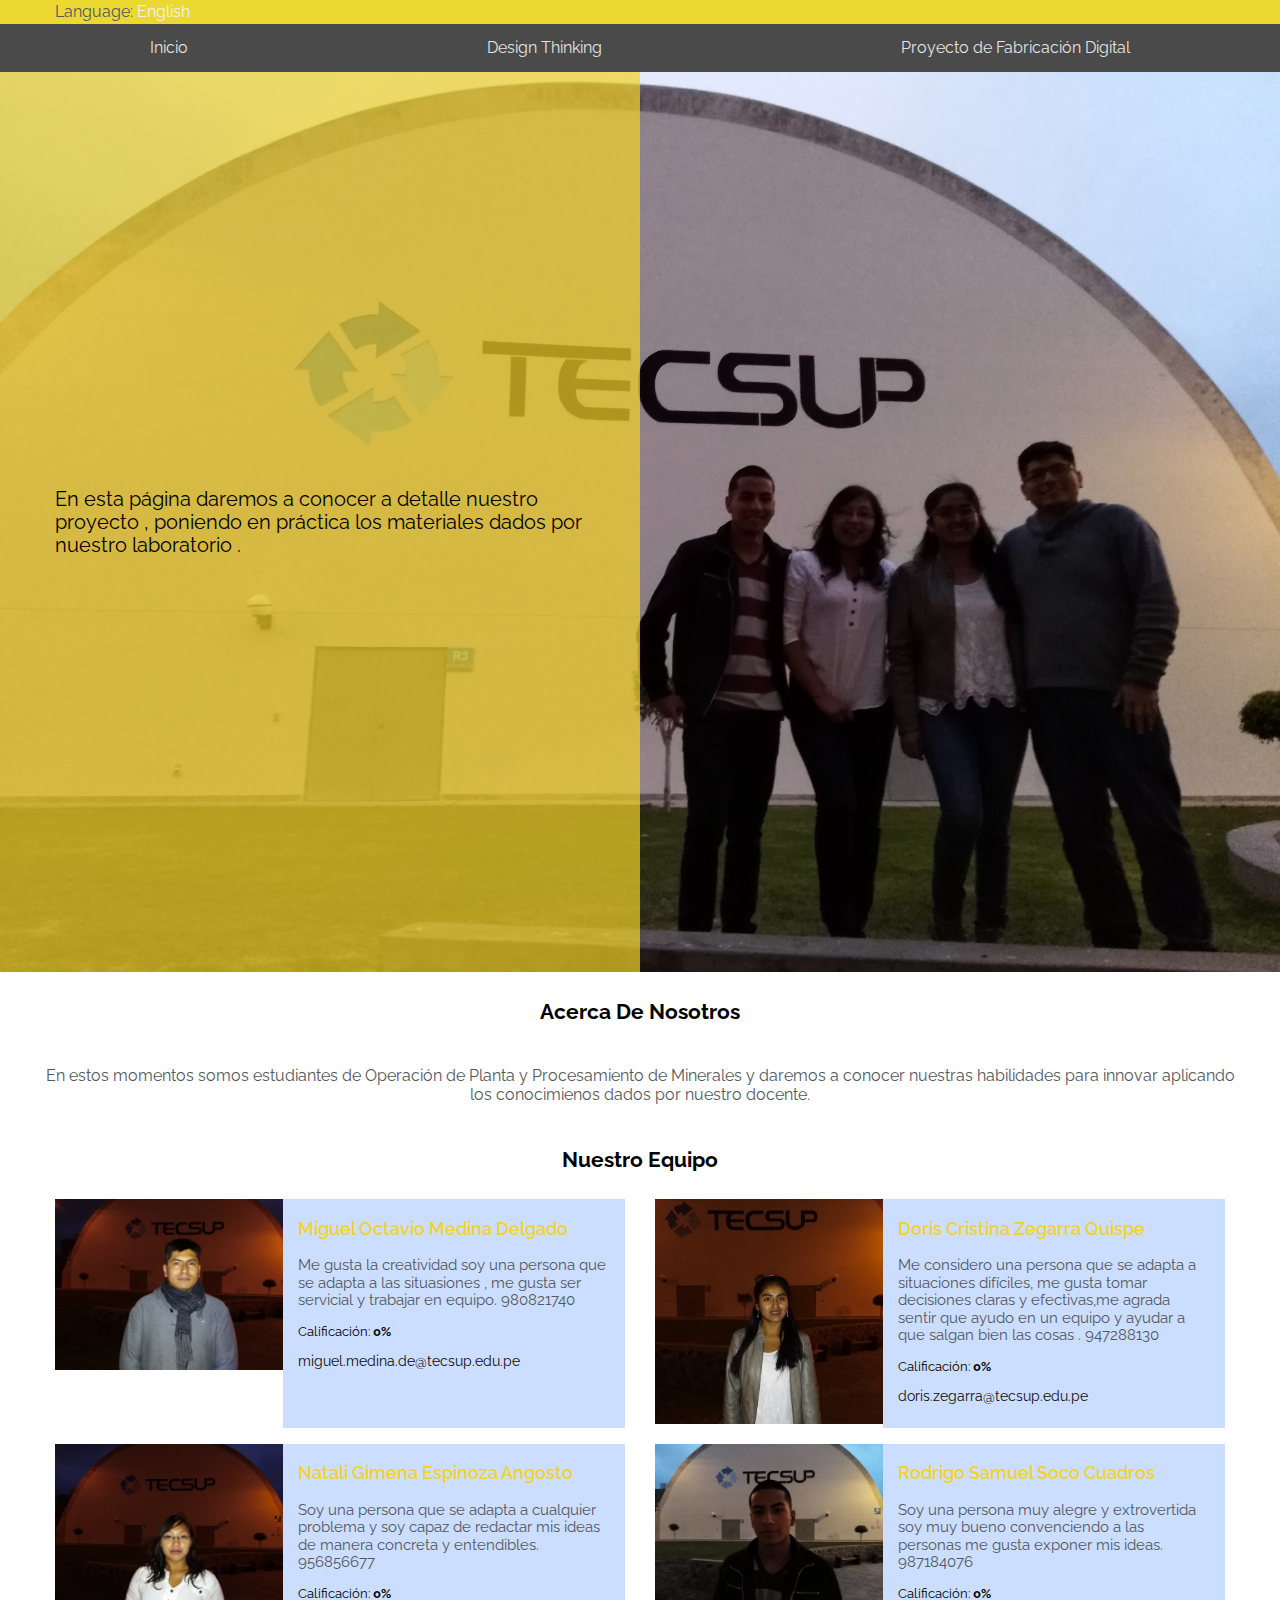
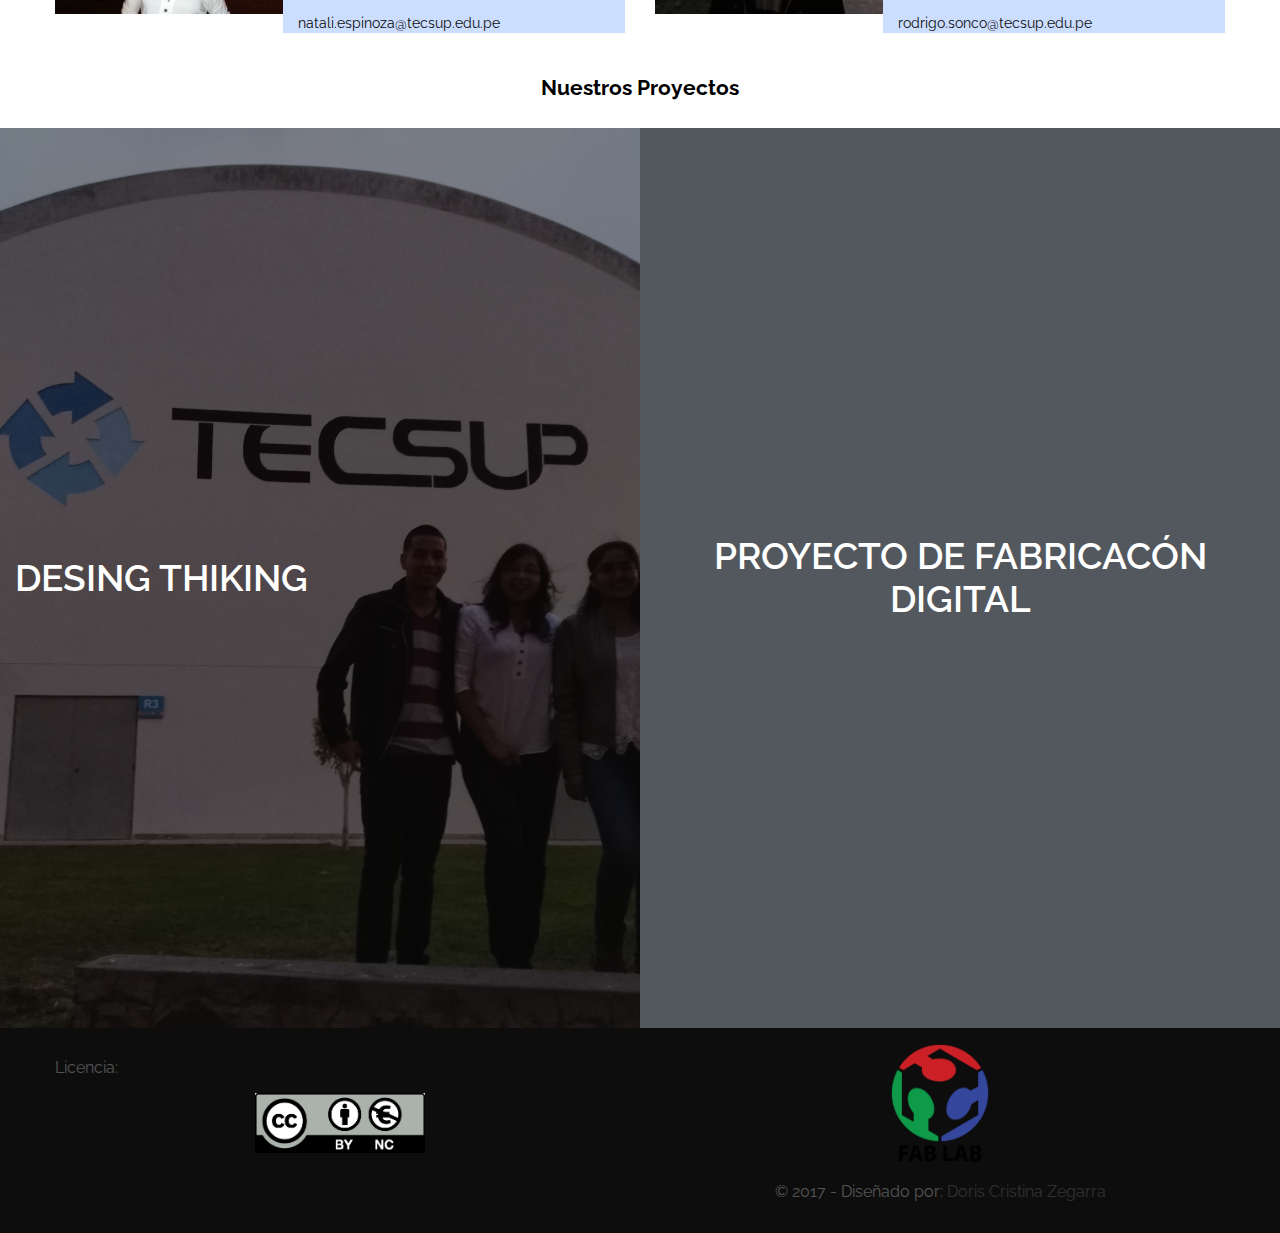
<file: index.html>
<!DOCTYPE html>
<html lang="en">
<head>
    <meta charset="UTF-8">
    <meta name="viewport" content="width=device-width, initial-scale=1.0">
    <meta http-equiv="X-UA-Compatible" content="ie=edge">
    <link rel="stylesheet" href="css/styles.css">
    <link href="https://file.myfontastic.com/GFdi3b86tZ4RquQn6hWJeh/icons.css" rel="stylesheet">
    <title>Portafolio</title>
</head>
<body>
    <div id="top">
        <div class="top">
            <div class="top__item">
                <p>Language: <a href="./en/index.html">English</a></p> 
            </div>
        </div>
    </div>
    <div class="nav-toggle" id="main-nav-toggle"><i class="icon-navicon"></i></div>
    <nav class="main-nav" id="main-nav">
		<ul class="main-menu" id="main-menu">
			<li><a href="index.html">Inicio</a></li>
            <li><a href="design.html">Design Thinking</a>
				<ul>
                    <li><a href="design-thinking/practica1.html">Práctica 1</a></li>
                    <li><a href="design-thinking/practica2.html">Práctica 2</a></li>
                    <li><a href="design-thinking/practica3.html">Práctica 3</a></li>
                    <li><a href="design-thinking/practica4.html">Práctica 4</a></li>
                    <li><a href="design-thinking/practica5.html">Práctica 5</a></li>
                </ul>
             </li>
            <li><a href="finalProject.html">Proyecto de Fabricación Digital</a>
                <ul>
                    <li><a href="proyecto-final/semana1.html">Semana 1</a></li>
                    <li><a href="proyecto-final/semana2.html">Semana 2</a></li>
                    <li><a href="proyecto-final/semana3.html">Semana 3</a></li>
                    <li><a href="proyecto-final/semana4.html">Semana 4</a></li>
                    <li><a href="proyecto-final/semana5.html">Semana 5</a></li>
                    <li><a href="proyecto-final/semana6.html">Semana 6</a></li>
                </ul>
            </li>
		</ul>
	</nav>
    <header id="header">
        <div class="main-header">

            <div class="main-header__copy">
                <!-- <div class="main-header__copy__title">
                    <h2>Lorem ipsum dolor sit, amet consectetur adipisicing elit.</h2>
                </div> -->
            
                <div class="main-header__copy__text">
                    <p>En esta página daremos a conocer a detalle nuestro proyecto , poniendo en práctica los materiales dados por nuestro laboratorio .</p>
                </div>
            </div>
            
        </div>
    </header>

    <div id="about">
        <div class="about">
            <div class="title">
                <h4>Acerca de Nosotros</h4>
            </div>
            <div class="about__content">
                <p>En estos momentos somos estudiantes de Operación de Planta y Procesamiento de Minerales y daremos a conocer nuestras habilidades para innovar aplicando los conocimienos dados por nuestro docente.</p>
            </div>
        </div>
    </div>

    <div id="team">
        <div class="team">
            <div class="title">
                <h4>Nuestro Equipo</h4>
            </div>
            <div class="team__item">
                <div class="team__item__img">
                    <img src="img/miguel.jpg" alt="">
                </div>
                <div class="team__item__description">
                    <p class="team__item__description__name">Miguel Octavio Medina Delgado</p>
                    <p class="team__item__description__info">Me gusta la creatividad soy una persona que se adapta a las situasiones , me gusta ser servicial y trabajar en equipo.
                    980821740</p>
                    <p class="team__item__description__cal">Calificación: <strong>0%</strong></p>  
                    <a href="mailto:miguel.medina.de@tecsup.edu.pe" class="team__item__description__mail">miguel.medina.de@tecsup.edu.pe</a>
                </div>
            </div>
            <div class="team__item">
                <div class="team__item__img">
                    <img src="img/doris.jpg" alt="">
                </div>
                <div class="team__item__description">
                    <p class="team__item__description__name">Doris Cristina Zegarra Quispe</p>
                    <p class="team__item__description__info">Me considero una persona que se adapta a situaciones difíciles, me gusta tomar decisiones claras y efectivas,me agrada sentir que ayudo en un equipo y ayudar a que salgan bien las cosas .
                    947288130</p>
                    <p class="team__item__description__cal">Calificación: <strong>0%</strong></p>  
                    <a href="mailto:doris.zegarra@tecsup.edu.pe" class="team__item__description__mail">doris.zegarra@tecsup.edu.pe</a>
                </div>
            </div>
            <div class="team__item">
                <div class="team__item__img">
                    <img src="img/natali.jpg" alt="">
                </div>
                <div class="team__item__description">
                    <p class="team__item__description__name">Natali Gimena Espinoza Angosto</p>
                    <p class="team__item__description__info">Soy una persona que se adapta a cualquier problema y soy capaz de redactar mis ideas de manera concreta y entendibles.
                    956856677</p>
                    <p class="team__item__description__cal">Calificación: <strong>0%</strong></p>  
                    <a href="mailto:natali.espinoza@tecsup.edu.pe" class="team__item__description__mail">natali.espinoza@tecsup.edu.pe</a>
                </div>
            </div>
            <div class="team__item">
                    <div class="team__item__img">
                        <img src="img/rodrigo.jpg" alt="">
                    </div>
                    <div class="team__item__description">
                        <p class="team__item__description__name">Rodrigo Samuel Soco Cuadros</p>
                        <p class="team__item__description__info">Soy una persona muy alegre y extrovertida soy muy bueno convenciendo a las personas me gusta exponer mis ideas.
                        987184076</p>
                        <p class="team__item__description__cal">Calificación: <strong>0%</strong></p>   
                        <a href="mailto:rodrgo.sonco@tecsup.edu.pe" class="team__item__description__mail">rodrigo.sonco@tecsup.edu.pe</a>
                    </div>
                </div>
        </div>
    </div>
    
    <div id="projects">
        <div class="title">
            <h4>Nuestros Proyectos</h4>
        </div>
        <div class="projects">
            <div class="projects__item">
                <a href="design.html"><h3>desing Thiking</h3></a>
            </div>
            <div class="projects__item">
                <a href="finalProject.html"><h3>Proyecto de Fabricacón Digital</h3></a>
            </div>
        </div>
    </div>

    <footer id="footer">
        <div class="footer">
            <div class="footer__licencia">
                <p>Licencia:</p>
                <img src="img/licencia.png" alt="">
            </div>
            <div class="footer__copy">
                <img src="img/fablab.png" alt="">
                <p>&copy; 2017 - Diseñado por: <a href="mailto:doris.zegarra@tecsup.edu.pe">Doris Cristina Zegarra </a></p>
            </div>
        </div>
    </footer>
    <script src="js/script.js"></script>
	<script>
		edgrid.menu('main-nav','main-menu');
	</script>
</body>
</html>
</file>
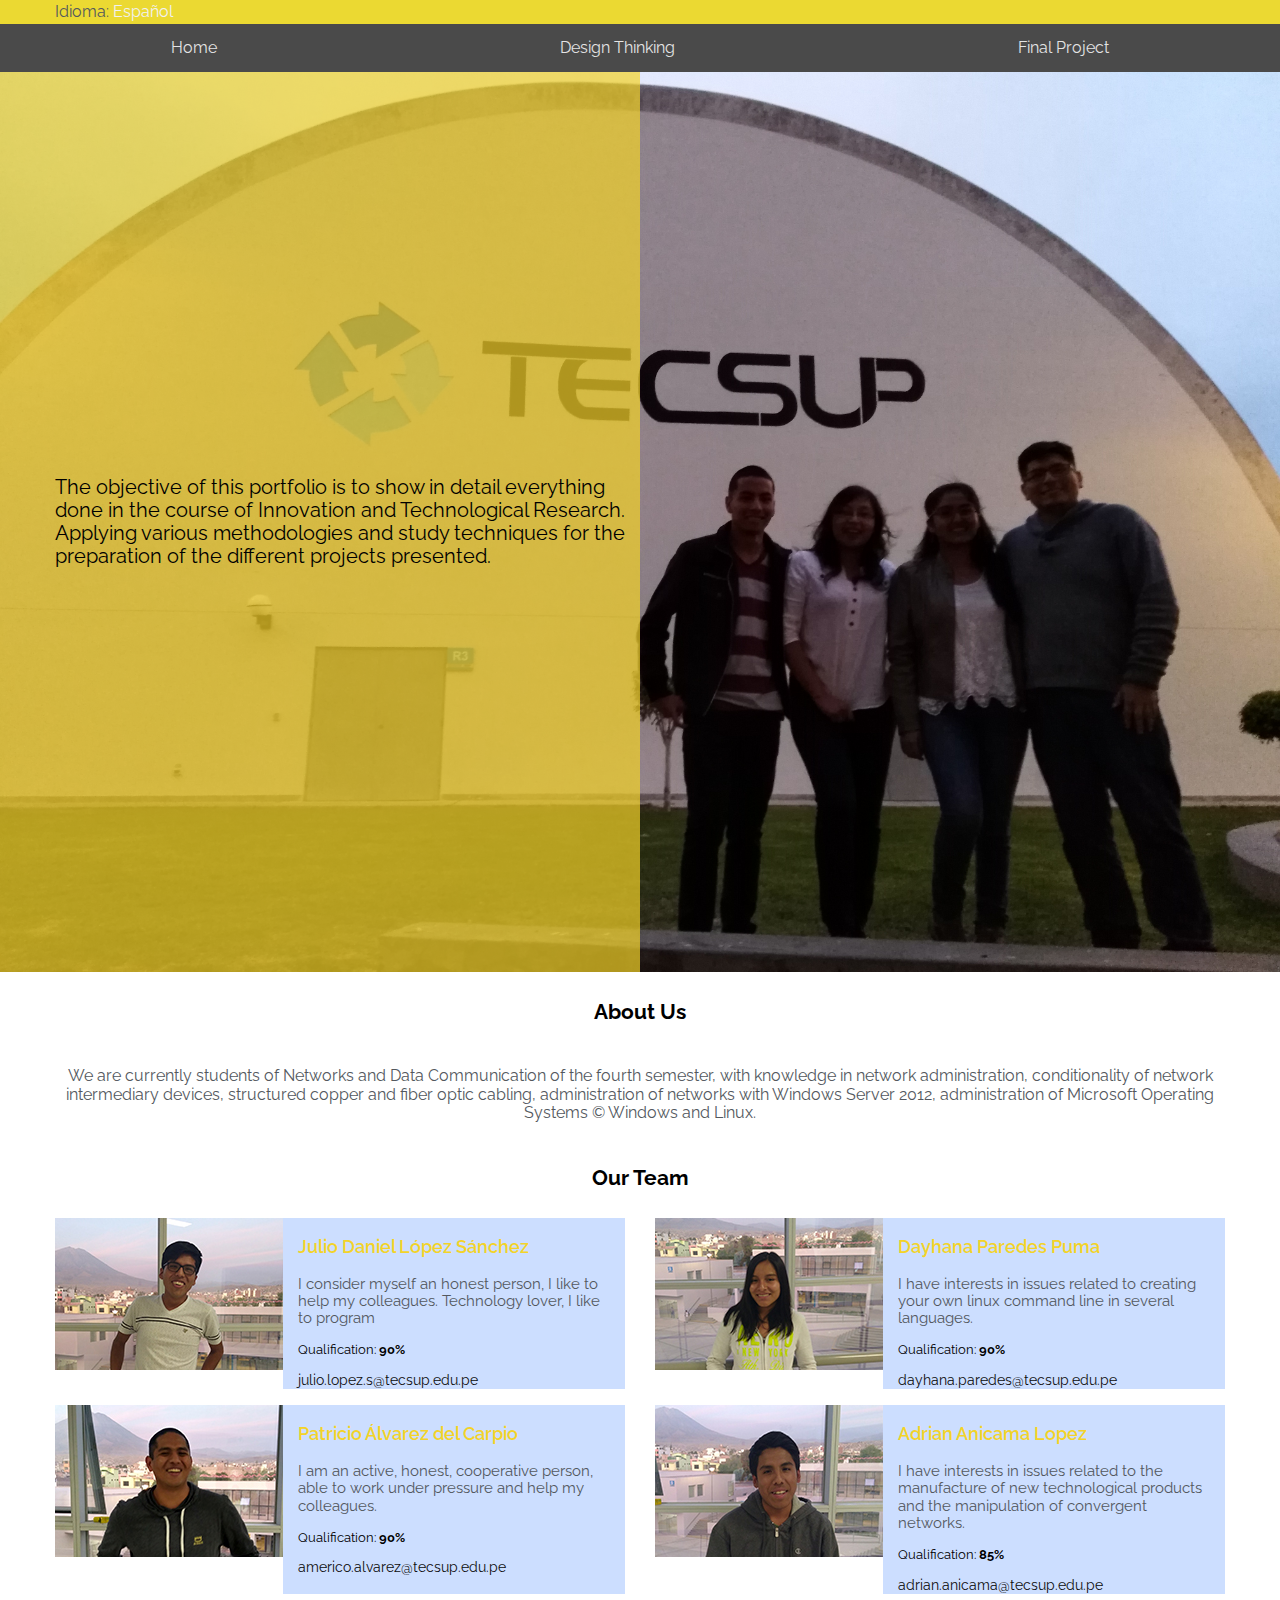
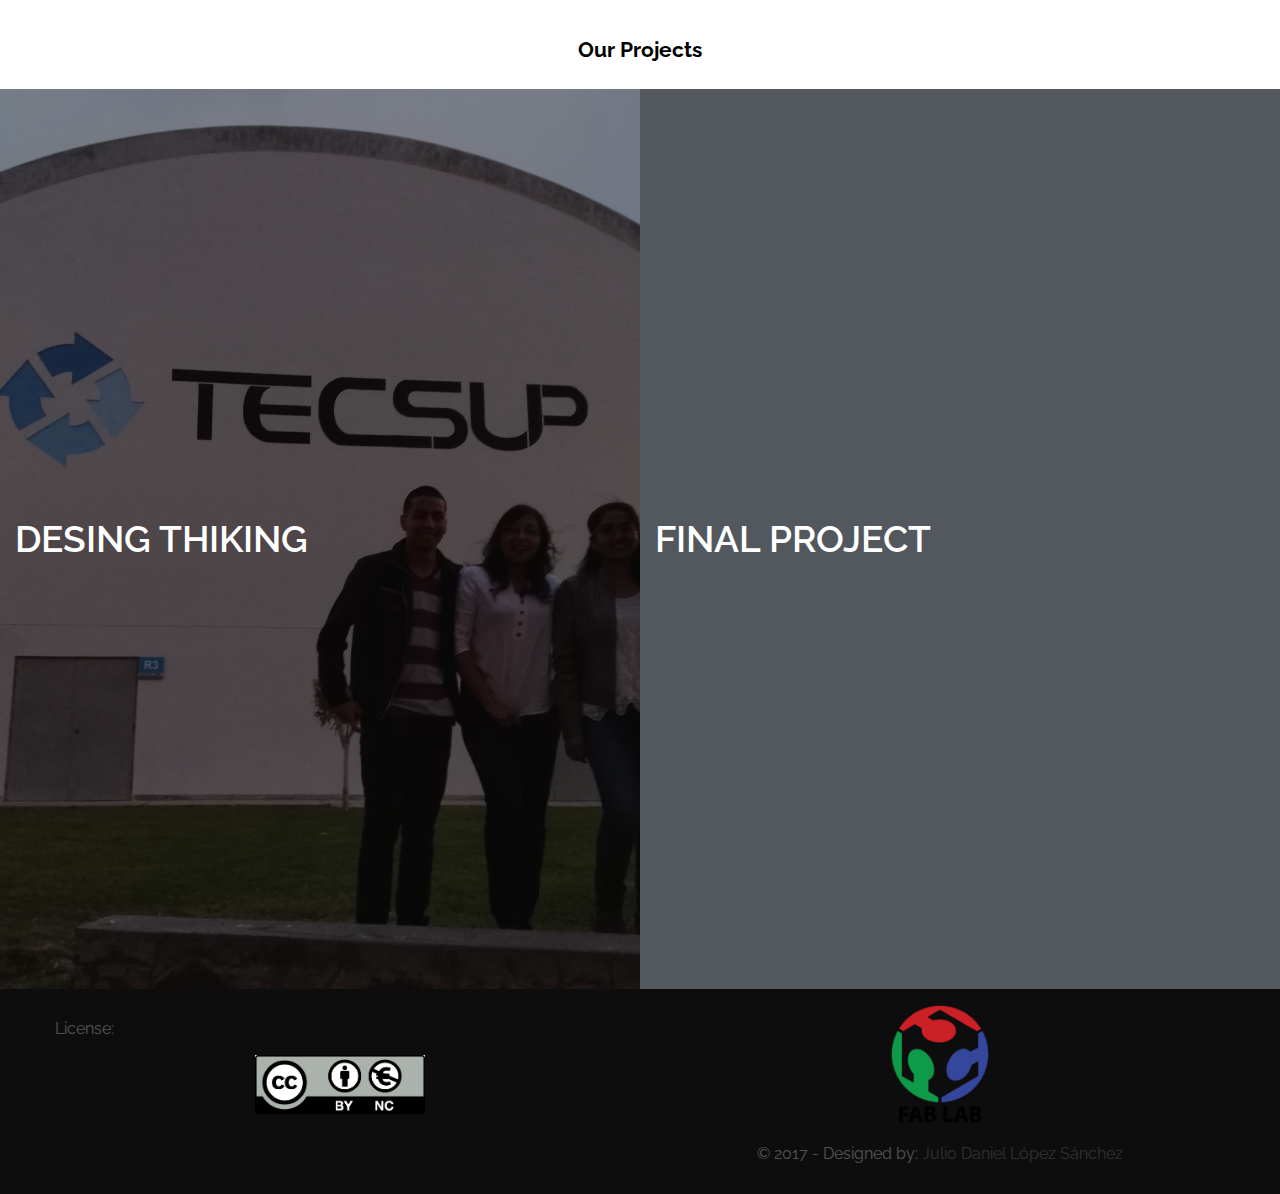
<file: en/index.html>
<!DOCTYPE html>
<html lang="en">
<head>
    <meta charset="UTF-8">
    <meta name="viewport" content="width=device-width, initial-scale=1.0">
    <meta http-equiv="X-UA-Compatible" content="ie=edge">
    <link rel="stylesheet" href="../css/styles.css">
    <link href="https://file.myfontastic.com/GFdi3b86tZ4RquQn6hWJeh/icons.css" rel="stylesheet">
    <title>Portfolio</title>
</head>
<body>
    <div id="top">
        <div class="top">
            <div class="top__item">
                <p>Idioma: <a href="../index.html">Español</a></p> 
            </div>
        </div>
    </div>
    <div class="nav-toggle" id="main-nav-toggle"><i class="icon-navicon"></i></div>
    <nav class="main-nav" id="main-nav">
		<ul class="main-menu" id="main-menu">
			<li><a href="index.html">Home</a></li>
            <li><a href="design.html">Design Thinking</a>
				<ul>
                    <li><a href="design-thinking/practica1.html">Practice 1</a></li>
                    <li><a href="design-thinking/practica2.html">Practice 2</a></li>
                    <li><a href="design-thinking/practica3.html">Practice 3</a></li>
                    <li><a href="design-thinking/practica4.html">Practice 4</a></li>
                    <li><a href="design-thinking/practica5.html">Practice 5</a></li>
                </ul>
             </li>
            <li><a href="finalProject.html">Final Project</a>
                <ul>
                    <li><a href="final-project/semana1.html">Week 1</a></li>
                    <li><a href="final-project/semana2.html">Week 2</a></li>
                    <li><a href="final-project/semana3.html">Week 3</a></li>
                    <li><a href="final-project/semana4.html">Week 4</a></li>
                    <li><a href="final-project/semana5.html">Week 5</a></li>
                    <li><a href="final-project/semana6.html">Week 6</a></li>
                </ul>
            </li>
		</ul>
	</nav>
    <header id="header">
        <div class="main-header">

            <div class="main-header__copy">
                <!-- <div class="main-header__copy__title">
                    <h2>Lorem ipsum dolor sit, amet consectetur adipisicing elit.</h2>
                </div> -->
            
                <div class="main-header__copy__text">
                    <p>The objective of this portfolio is to show in detail everything done in the course of Innovation and Technological Research. Applying various methodologies and study techniques for the preparation of the different projects presented.</p>
                </div>
            </div>
            
        </div>
    </header>

    <div id="about">
        <div class="about">
            <div class="title">
                <h4>About Us</h4>
            </div>
            <div class="about__content">
                <p>We are currently students of Networks and Data Communication of the fourth semester, with knowledge in network administration, conditionality of network intermediary devices, structured copper and fiber optic cabling, administration of networks with Windows Server 2012, administration of Microsoft Operating Systems © Windows and Linux.</p>
            </div>
        </div>
    </div>

    <div id="team">
        <div class="team">
            <div class="title">
                <h4>Our Team</h4>
            </div>
            <div class="team__item">
                <div class="team__item__img">
                    <img src="../img/daniel.jpg" alt="">
                </div>
                <div class="team__item__description">
                    <p class="team__item__description__name">Julio Daniel López Sánchez</p>
                    <p class="team__item__description__info">I consider myself an honest person, I like to help my colleagues. Technology lover, I like to program</p>
                    <p class="team__item__description__cal">Qualification: <strong>90%</strong></p>  
                    <a href="mailto:julio.lopez.s@tecsup.edu.pe" class="team__item__description__mail">julio.lopez.s@tecsup.edu.pe</a>
                </div>
            </div>
            <div class="team__item">
                <div class="team__item__img">
                    <img src="../img/dayhana.jpg" alt="">
                </div>
                <div class="team__item__description">
                    <p class="team__item__description__name">Dayhana Paredes Puma</p>
                    <p class="team__item__description__info">I have interests in issues related to creating your own linux command line in several languages.</p> 
                    <p class="team__item__description__cal">Qualification: <strong>90%</strong></p>  
                    <a href="mailto:dayhana.paredes@tecsup.edu.pe" class="team__item__description__mail">dayhana.paredes@tecsup.edu.pe</a>
                </div>
            </div>
            <div class="team__item">
                <div class="team__item__img">
                    <img src="../img/patricio.jpg" alt="">
                </div>
                <div class="team__item__description">
                    <p class="team__item__description__name">Patricio Álvarez del Carpio</p>
                    <p class="team__item__description__info">I am an active, honest, cooperative person, able to work under pressure and help my colleagues.</p>
                    <p class="team__item__description__cal">Qualification: <strong>90%</strong></p>   
                    <a href="mailto:americo.alvarez@tecsup.edu.pe" class="team__item__description__mail">americo.alvarez@tecsup.edu.pe</a>
                </div>
            </div>
            <div class="team__item">
                    <div class="team__item__img">
                        <img src="../img/adrian.jpg" alt="">
                    </div>
                    <div class="team__item__description">
                        <p class="team__item__description__name">Adrian Anicama Lopez</p>
                        <p class="team__item__description__info">I have interests in issues related to the manufacture of new technological products and the manipulation of convergent networks.</p>
                        <p class="team__item__description__cal">Qualification: <strong>85%</strong></p>  
                        <a href="mailto:adrian.anicama@tecsup.edu.pe" class="team__item__description__mail">adrian.anicama@tecsup.edu.pe</a>
                    </div>
                </div>
        </div>
    </div>
    
    <div id="projects">
        <div class="title">
            <h4>Our Projects</h4>
        </div>
        <div class="projects">
            <div class="projects__item">
                <a href="design.html"><h3>desing Thiking</h3></a>
            </div>
            <div class="projects__item">
                <a href="finalProject.html"><h3>final project</h3></a>
            </div>
        </div>
    </div>

    <footer id="footer">
        <div class="footer">
            <div class="footer__licencia">
                <p>License:</p>
                <img src="../img/licencia.png" alt="">
            </div>
            <div class="footer__copy">
                <img src="../img/fablab.png" alt="">
                <p>&copy; 2017 - Designed by: <a href="mailto:julio.lopez.s@tecsup.edu.pe">Julio Daniel López Sánchez</a></p>
            </div>
        </div>
    </footer>
    <script src="../js/script.js"></script>
	<script>
		edgrid.menu('main-nav','main-menu');
	</script>
</body>
</html>
</file>
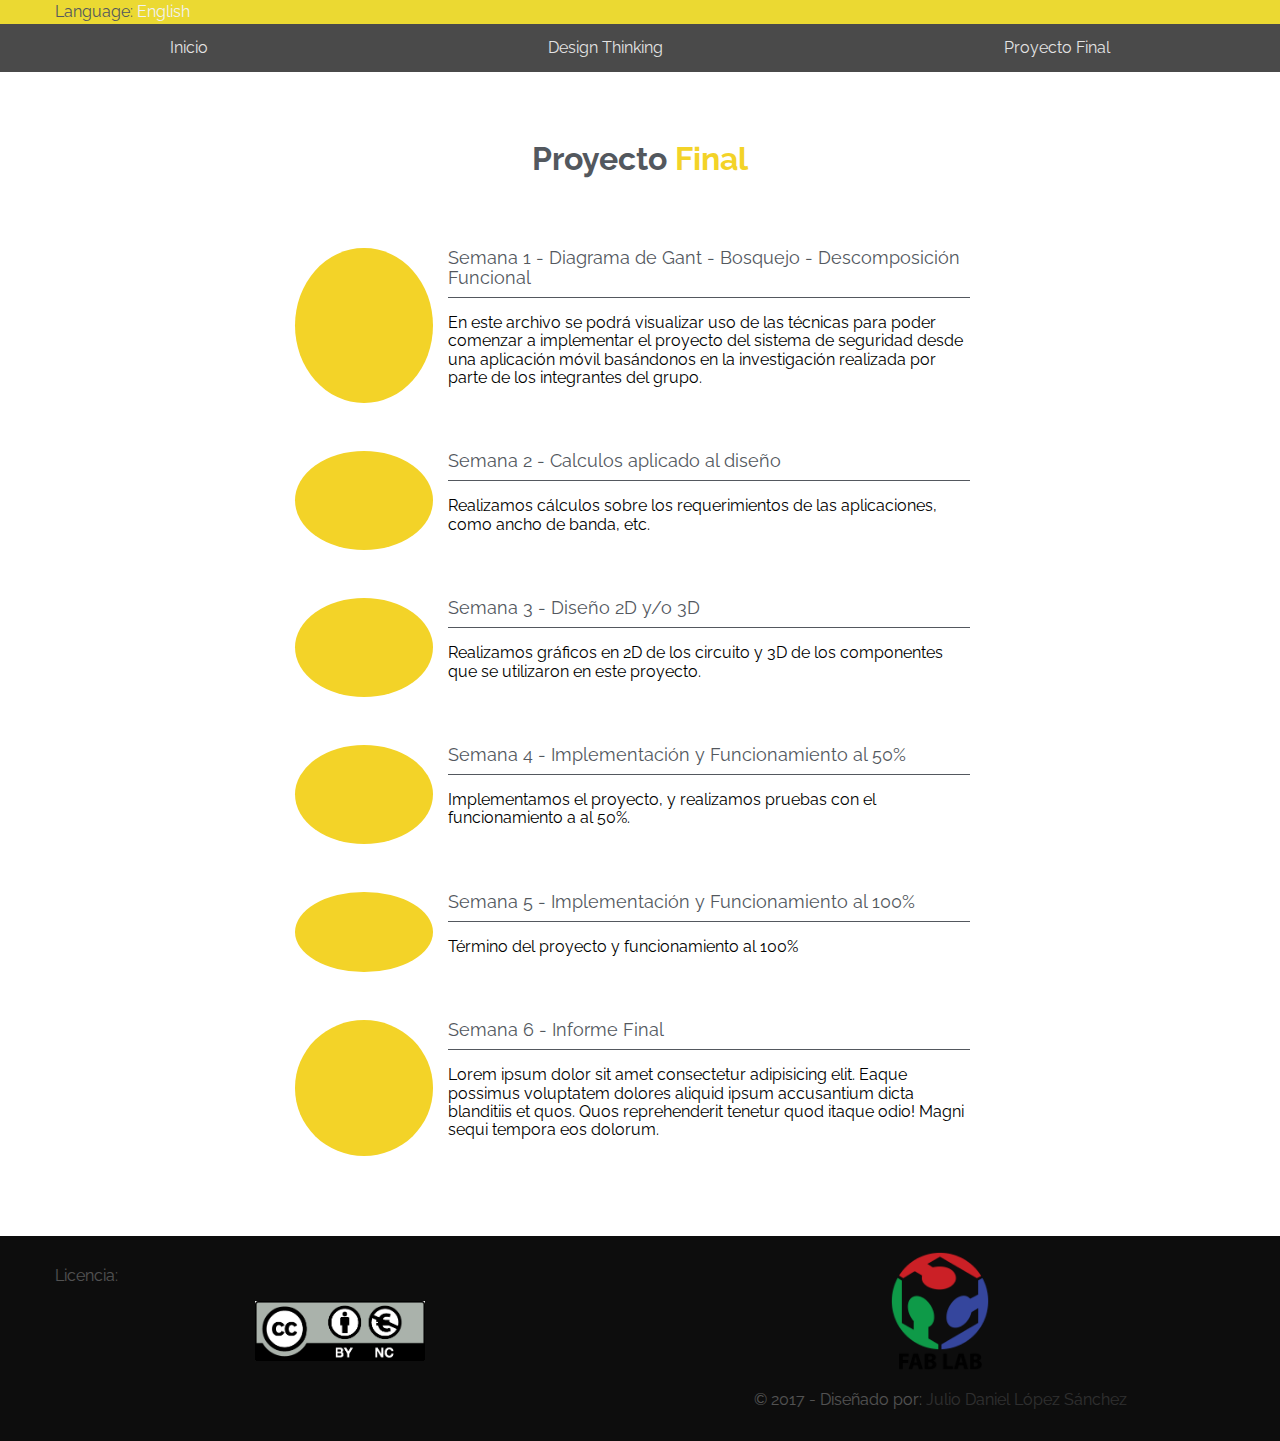
<file: finalProject.html>
<!DOCTYPE html>
<html lang="en">
<head>
    <meta charset="UTF-8">
    <meta name="viewport" content="width=device-width, initial-scale=1.0">
    <meta http-equiv="X-UA-Compatible" content="ie=edge">
    <link rel="stylesheet" href="css/styles.css">
    <link href="https://file.myfontastic.com/GFdi3b86tZ4RquQn6hWJeh/icons.css" rel="stylesheet">
    <title>Proyecto Final</title>
</head>
<body>
    <div id="top">
        <div class="top">
            <div class="top__item">
                <p>Language: <a href="./en/index.html">English</a></p> 
            </div>
        </div>
    </div>
    <div class="nav-toggle" id="main-nav-toggle"><i class="icon-navicon"></i></div>
    <nav class="main-nav" id="main-nav">
		<ul class="main-menu" id="main-menu">
			<li><a href="index.html">Inicio</a></li>
            <li><a href="design.html">Design Thinking</a>
				<ul>
                    <li><a href="design-thinking/practica1.html">Práctica 1</a></li>
                    <li><a href="design-thinking/practica2.html">Práctica 2</a></li>
                    <li><a href="design-thinking/practica3.html">Práctica 3</a></li>
                    <li><a href="design-thinking/practica4.html">Práctica 4</a></li>
                    <li><a href="design-thinking/practica5.html">Práctica 5</a></li>
                </ul>
             </li>
            <li><a href="finalProject.html">Proyecto Final</a>
                <ul>
                    <li><a href="proyecto-final/semana1.html">Semana 1</a></li>
                    <li><a href="proyecto-final/semana2.html">Semana 2</a></li>
                    <li><a href="proyecto-final/semana3.html">Semana 3</a></li>
                    <li><a href="proyecto-final/semana4.html">Semana 4</a></li>
                    <li><a href="proyecto-final/semana5.html">Semana 5</a></li>
                    <li><a href="proyecto-final/semana6.html">Semana 6</a></li>
                </ul>
            </li>
		</ul>
	</nav>
    <div id="projectsFinal">
        <div class="projectsFinal__title">
            <div class="projectsFinal__title__text">
                <h1>proyecto <span>final</span></h1>
            </div>
        </div>
        <div class="projectsFinal">
            <div class="projectsFinal__week">
                <div class="projectsFinal__week__icon">
                    <i class="icon-pen-streamline-1"></i>
                </div>
                <div class="projectsFinal__week__details">
                    <a href="proyecto-final/semana1.html" class="projectsFinal__week__details__week">Semana 1 - Diagrama de Gant - Bosquejo - Descomposición Funcional</a>
                    <p class="projectsFinal__week__details__description">En este archivo se podrá visualizar uso de las técnicas para poder comenzar a implementar el proyecto del sistema de seguridad desde una aplicación móvil basándonos en la investigación realizada por parte de los integrantes del grupo.</p>
                </div>
            </div>
            <div class="projectsFinal__week">
                <div class="projectsFinal__week__icon">
                    <i class="icon-settings-streamline"></i>
                </div>
                <div class="projectsFinal__week__details">
                    <a href="proyecto-final/semana2.html" class="projectsFinal__week__details__week">Semana 2 - Calculos aplicado al diseño</a>
                    <p class="projectsFinal__week__details__description">Realizamos cálculos sobre los requerimientos de las aplicaciones, como ancho de banda, etc.</p>
                </div>
            </div>
            <div class="projectsFinal__week">
                <div class="projectsFinal__week__icon">
                    <i class="icon-design-graphic-tablet-streamline-tablet"></i>
                </div>
                <div class="projectsFinal__week__details">
                    <a href="proyecto-final/semana3.html" class="projectsFinal__week__details__week">Semana 3 - Diseño 2D y/o 3D</a>
                    <p class="projectsFinal__week__details__description">Realizamos gráficos en 2D de los circuito y 3D de los componentes que se utilizaron en este proyecto.</p>
                </div>
            </div>
            <div class="projectsFinal__week">
                <div class="projectsFinal__week__icon">
                    <i class="icon-settings-streamline-1"></i>
                </div>
                <div class="projectsFinal__week__details">
                    <a href="proyecto-final/semana4.html" class="projectsFinal__week__details__week">Semana 4 - Implementación y Funcionamiento al 50%</a>
                    <p class="projectsFinal__week__details__description">Implementamos el proyecto, y realizamos pruebas con el funcionamiento a al 50%.</p>
                </div>
            </div>
            <div class="projectsFinal__week">
                <div class="projectsFinal__week__icon">
                    <i class="icon-remote-control-streamline"></i>
                </div>
                <div class="projectsFinal__week__details">
                    <a href="proyecto-final/semana5.html" class="projectsFinal__week__details__week">Semana 5 - Implementación y Funcionamiento al 100%</a>
                    <p class="projectsFinal__week__details__description">Término del proyecto y funcionamiento al 100%</p>
                </div>
            </div>
            <div class="projectsFinal__week">
                <div class="projectsFinal__week__icon">
                    <i class="icon-receipt-shopping-streamline"></i>
                </div>
                <div class="projectsFinal__week__details">
                    <a href="proyecto-final/semana6.html" class="projectsFinal__week__details__week">Semana 6 - Informe Final</a>
                    <p class="projectsFinal__week__details__description">Lorem ipsum dolor sit amet consectetur adipisicing elit. Eaque possimus voluptatem dolores aliquid ipsum accusantium dicta blanditiis et quos. Quos reprehenderit tenetur quod itaque odio! Magni sequi tempora eos dolorum.</p>
                </div>
            </div>
            
        </div>
    </div>
    <footer id="footer">
            <div class="footer">
                <div class="footer__licencia">
                    <p>Licencia:</p>
                    <img src="img/licencia.png" alt="">
                </div>
                <div class="footer__copy">
                    <img src="img/fablab.png" alt="">
                    <p>&copy; 2017 - Diseñado por: <a href="mailto:julio.lopez.s@tecsup.edu.pe">Julio Daniel López Sánchez</a></p>
                </div>
            </div>
        </footer>
    <script src="js/script.js"></script>
	<script>
		edgrid.menu('main-nav','main-menu');
	</script>
</body>
</html>
</file>
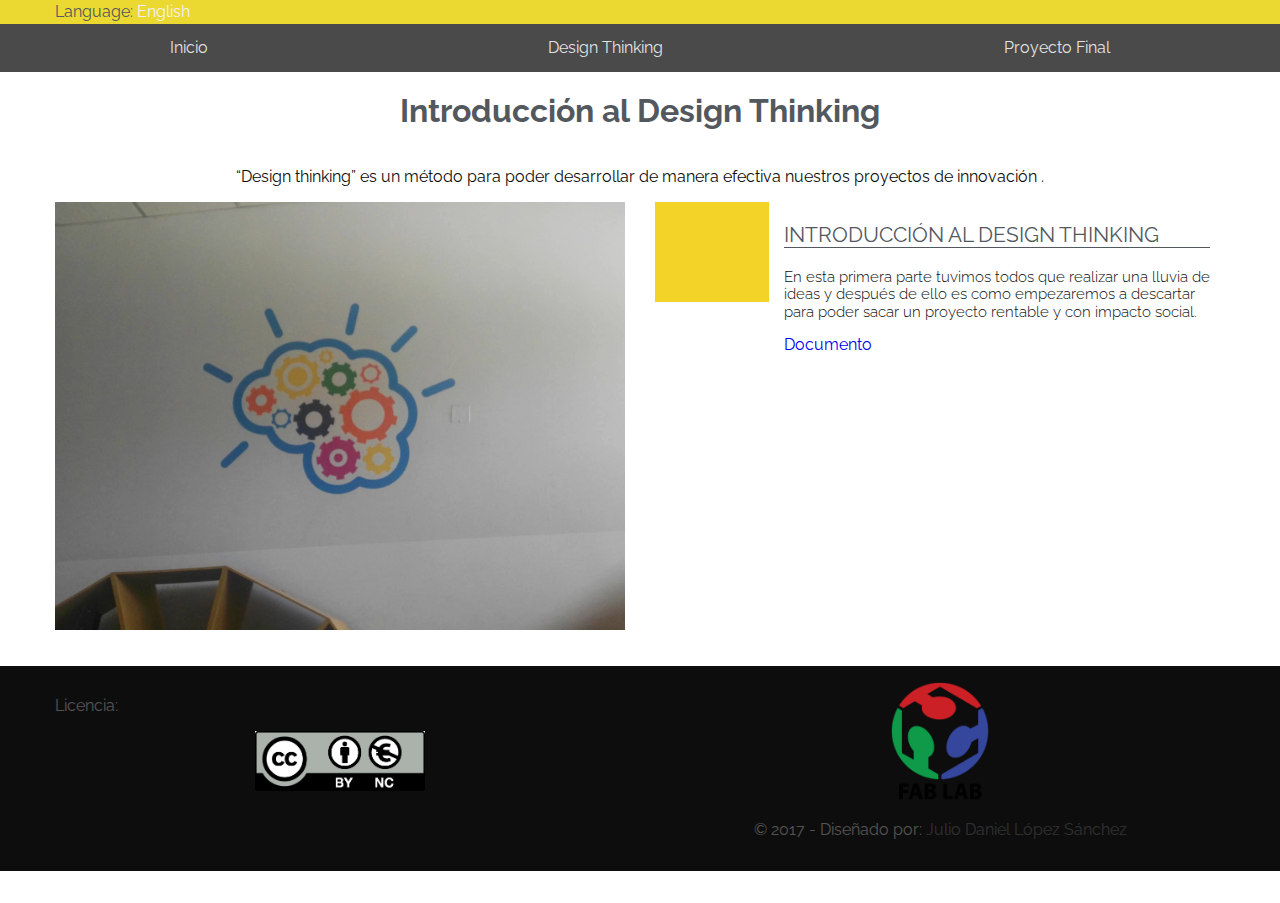
<file: design-thinking/practica1.html>
<!DOCTYPE html>
<html lang="en">
<head>
    <meta charset="UTF-8">
    <meta name="viewport" content="width=device-width, initial-scale=1.0">
    <meta http-equiv="X-UA-Compatible" content="ie=edge">
    <link rel="stylesheet" href="../css/styles.css">
    <link href="https://file.myfontastic.com/GFdi3b86tZ4RquQn6hWJeh/icons.css" rel="stylesheet">
    <title>Design Thinking - Práctica 1</title>
</head>
<body>
    <div id="top">
        <div class="top">
            <div class="top__item">
                <p>Language: <a href="../en/index.html">English</a></p> 
            </div>
        </div>
    </div>
    <div class="nav-toggle" id="main-nav-toggle"><i class="icon-navicon"></i></div>
    <nav class="main-nav" id="main-nav">
		<ul class="main-menu" id="main-menu">
			<li><a href="../index.html">Inicio</a></li>
            <li><a href="../design.html">Design Thinking</a>
				<ul>
                    <li><a href="practica1.html">Práctica 1</a></li>
                    <li><a href="practica2.html">Práctica 2</a></li>
                    <li><a href="practica3.html">Práctica 3</a></li>
                    <li><a href="practica4.html">Práctica 4</a></li>
                    <li><a href="practica5.html">Práctica 5</a></li>
                </ul>
             </li>
            <li><a href="../finalProject.html">Proyecto Final</a>
                <ul>
                    <li><a href="../proyecto-final/semana1.html">Semana 1</a></li>
                    <li><a href="../proyecto-final/semana2.html">Semana 2</a></li>
                    <li><a href="../proyecto-final/semana3.html">Semana 3</a></li>
                    <li><a href="../proyecto-final/semana4.html">Semana 4</a></li>
                    <li><a href="../proyecto-final/semana5.html">Semana 5</a></li>
                    <li><a href="../proyecto-final/semana6.html">Semana 6</a></li>
                </ul>
            </li>
		</ul>
	</nav>

    <div id="think">
        <div class="think__title">
            <div class="think__title__text">
                <h1>Introducción al Design Thinking</h1>
            </div>
            <div class="think__title__content">
                <p>“Design thinking” es un método para poder desarrollar de manera efectiva nuestros proyectos de innovación . </p>
        </div>

        <div class="think">
            <div class="think__img">
                <img src="../img/introduccion.jpg" alt="">
            </div>
            <div class="think__details">
                <div class="think__details__icon">
                    <i class="icon-speech-streamline-talk-user"></i>
                </div>
                <div class="think__details__info">
                    <p class="think__details__info__title">Introducción al Design Thinking</p>
                    <p class="think__details__info__cont">En esta primera parte tuvimos todos que realizar una lluvia de ideas y después de ello es como empezaremos a descartar para poder sacar un proyecto rentable y con impacto social.</p><a href="https://drive.google.com/open?id=1-s1W79vCm9SMw00UdtYjcOqOOHOo5Sp8" target="_blank" class="think__details__extra__description">Documento</a>
                </div>

                <!-- <div class="think__details__extra">
                    <p class="think__details__extra__title">Respuestas</p>
                    <p>En el presente documento se muestra el análisis total del problema, basándonos en las respuestas de los encuestados.</p>
                    <a href="https://drive.google.com/open?id=1K4NFkj3El4lRBq5SVDEvw3mak2-1AWdu" target="_blank" class="think__details__extra__description">Documento - Respuestas</a>
                </div>
                <div class="think__details__extra">
                    <p class="think__details__extra__title">Respuestas Encuesta</p>
                    <p>En el presente archvo muestra a detalle los resultados de la encuesta a los estudiantes, sobre el servicio de atención en ambas cafeterías.</p>
                    <a href="https://drive.google.com/open?id=1PHGLUB1CPTJZH-x0X2J5i2ZnAt8MoD09" target="_blank" class="think__details__extra__description">Documento - Respuestas Encuesta</a>
                </div> -->
            </div>
        </div>
    </div>
    <footer id="footer">
            <div class="footer">
                <div class="footer__licencia">
                    <p>Licencia:</p>
                    <img src="../img/licencia.png" alt="">
                </div>
                <div class="footer__copy">
                    <img src="../img/fablab.png" alt="">
                    <p>&copy; 2017 - Diseñado por: <a href="mailto:julio.lopez.s@tecsup.edu.pe">Julio Daniel López Sánchez</a></p>
                </div>
            </div>
        </footer>
    <script src="../js/script.js"></script>
	<script>
		edgrid.menu('main-nav','main-menu');
	</script>
</body>
</html>
</file>
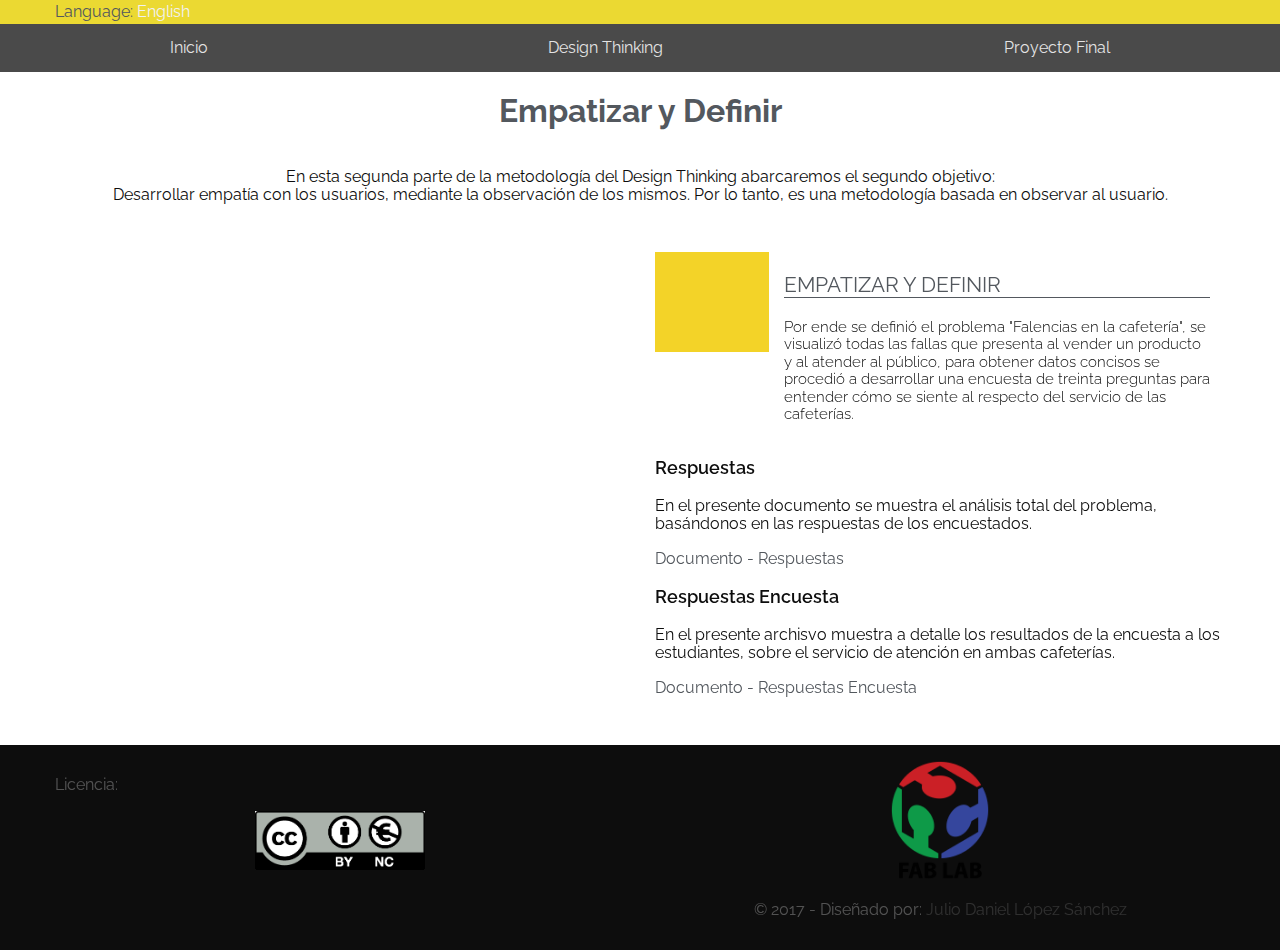
<file: design-thinking/practica2.html>
<!DOCTYPE html>
<html lang="en">
<head>
    <meta charset="UTF-8">
    <meta name="viewport" content="width=device-width, initial-scale=1.0">
    <meta http-equiv="X-UA-Compatible" content="ie=edge">
    <link rel="stylesheet" href="../css/styles.css">
    <link href="https://file.myfontastic.com/GFdi3b86tZ4RquQn6hWJeh/icons.css" rel="stylesheet">
    <title>Design Thinking - Práctica 2</title>
</head>
<body>
    <div id="top">
        <div class="top">
            <div class="top__item">
                <p>Language: <a href="../../index.html">English</a></p> 
            </div>
        </div>
    </div>
    <div class="nav-toggle" id="main-nav-toggle"><i class="icon-navicon"></i></div>
    <nav class="main-nav" id="main-nav">
		<ul class="main-menu" id="main-menu">
			<li><a href="../index.html">Inicio</a></li>
            <li><a href="../design.html">Design Thinking</a>
				<ul>
                    <li><a href="practica1.html">Práctica 1</a></li>
                    <li><a href="practica2.html">Práctica 2</a></li>
                    <li><a href="practica3.html">Práctica 3</a></li>
                    <li><a href="practica4.html">Práctica 4</a></li>
                    <li><a href="practica5.html">Práctica 5</a></li>
                </ul>
             </li>
            <li><a href="../finalProject.html">Proyecto Final</a>
                <ul>
                    <li><a href="../proyecto-final/semana1.html">Semana 1</a></li>
                    <li><a href="../proyecto-final/semana2.html">Semana 2</a></li>
                    <li><a href="../proyecto-final/semana3.html">Semana 3</a></li>
                    <li><a href="../proyecto-final/semana4.html">Semana 4</a></li>
                    <li><a href="../proyecto-final/semana5.html">Semana 5</a></li>
                    <li><a href="../proyecto-final/semana6.html">Semana 6</a></li>
                </ul>
            </li>
		</ul>
	</nav>

    <div id="think">
        <div class="think__title">
            <div class="think__title__text">
                <h1>Empatizar y Definir</h1>
            </div>
            <div class="think__title__content">
                <p>En esta segunda parte de la metodología del Design Thinking abarcaremos el segundo objetivo: <br>  Desarrollar empatía con los usuarios, mediante la observación de los mismos. Por lo tanto, es una metodología basada en observar al usuario.</p>
            </div>
        </div>

        <div class="think">
            <div class="think__img">
                <iframe width="560" height="315" src="https://www.youtube.com/embed/wsK_agXv-KM" frameborder="0" allowfullscreen></iframe>
            </div>
            <div class="think__details">
                <div class="think__details__icon">
                    <i class="icon-speech-streamline-talk-user"></i>
                </div>
                <div class="think__details__info">
                    <p class="think__details__info__title">Empatizar y Definir</p>
                    <p class="think__details__info__cont">Por ende se definió el problema "Falencias en la cafetería", se visualizó todas las fallas que presenta al vender un producto y al atender al público, para obtener datos concisos se procedió a desarrollar una encuesta de treinta preguntas para entender cómo se siente al respecto del servicio de las cafeterías.</p>
                </div>

                <div class="think__details__extra">
                    <p class="think__details__extra__title">Respuestas</p>
                    <p>En el presente documento se muestra el análisis total del problema, basándonos en las respuestas de los encuestados.</p>
                    <a href="https://drive.google.com/file/d/1K4NFkj3El4lRBq5SVDEvw3mak2-1AWdu/view?usp=sharing" target="_blank" class="think__details__extra__description">Documento - Respuestas</a>
                </div>
                <div class="think__details__extra">
                    <p class="think__details__extra__title">Respuestas Encuesta</p>
                    <p>En el presente archisvo muestra a detalle los resultados de la encuesta a los estudiantes, sobre el servicio de atención en ambas cafeterías.</p>
                    <a href="https://drive.google.com/file/d/1PHGLUB1CPTJZH-x0X2J5i2ZnAt8MoD09/view?usp=sharing" target="_blank">Documento - Respuestas Encuesta</a>
                </div>
            </div>
        </div>
    </div>
    <footer id="footer">
            <div class="footer">
                <div class="footer__licencia">
                    <p>Licencia:</p>
                    <img src="../img/licencia.png" alt="">
                </div>
                <div class="footer__copy">
                    <img src="../img/fablab.png" alt="">
                    <p>&copy; 2017 - Diseñado por: <a href="mailto:julio.lopez.s@tecsup.edu.pe">Julio Daniel López Sánchez</a></p>
                </div>
            </div>
        </footer>
    <script src="../js/script.js"></script>
	<script>
		edgrid.menu('main-nav','main-menu');
	</script>
</body>
</html>
</file>
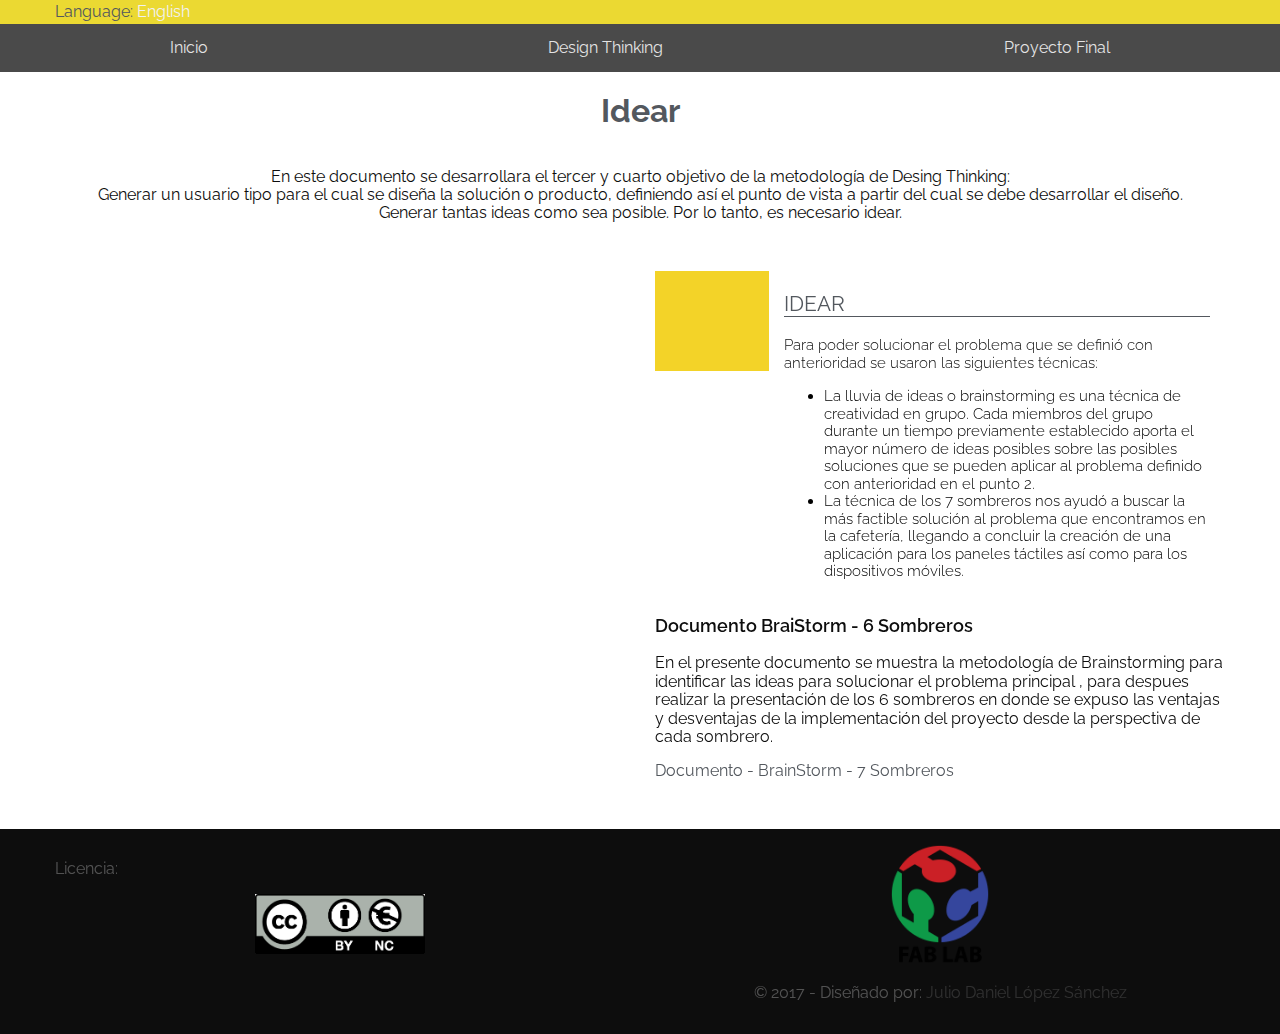
<file: design-thinking/practica3.html>
<!DOCTYPE html>
<html lang="en">
<head>
    <meta charset="UTF-8">
    <meta name="viewport" content="width=device-width, initial-scale=1.0">
    <meta http-equiv="X-UA-Compatible" content="ie=edge">
    <link rel="stylesheet" href="../css/styles.css">
    <link href="https://file.myfontastic.com/GFdi3b86tZ4RquQn6hWJeh/icons.css" rel="stylesheet">
    <title>Design Thinking - Práctica 3</title>
</head>
<body>
   <div id="top">
        <div class="top">
            <div class="top__item">
                <p>Language: <a href="../../index.html">English</a></p> 
            </div>
        </div>
    </div>
    <div class="nav-toggle" id="main-nav-toggle"><i class="icon-navicon"></i></div>
    <nav class="main-nav" id="main-nav">
		<ul class="main-menu" id="main-menu">
			<li><a href="../index.html">Inicio</a></li>
            <li><a href="../design.html">Design Thinking</a>
				<ul>
                    <li><a href="practica1.html">Práctica 1</a></li>
                    <li><a href="practica2.html">Práctica 2</a></li>
                    <li><a href="practica3.html">Práctica 3</a></li>
                    <li><a href="practica4.html">Práctica 4</a></li>
                    <li><a href="practica5.html">Práctica 5</a></li>
                </ul>
             </li>
            <li><a href="../finalProject.html">Proyecto Final</a>
                <ul>
                    <li><a href="../proyecto-final/semana1.html">Semana 1</a></li>
                    <li><a href="../proyecto-final/semana2.html">Semana 2</a></li>
                    <li><a href="../proyecto-final/semana3.html">Semana 3</a></li>
                    <li><a href="../proyecto-final/semana4.html">Semana 4</a></li>
                    <li><a href="../proyecto-final/semana5.html">Semana 5</a></li>
                    <li><a href="../proyecto-final/semana6.html">Semana 6</a></li>
                </ul>
            </li>
		</ul>
	</nav>

    <div id="think">
        <div class="think__title">
            <div class="think__title__text">
                <h1>Idear</h1>
            </div>
            <div class="think__title__content">
                <p>En este documento se desarrollara el tercer y cuarto objetivo de la metodología de Desing Thinking: <br> Generar un usuario tipo para el cual se diseña la solución o producto, definiendo así el punto de vista a partir del cual se debe desarrollar el diseño. <br> Generar tantas ideas como sea posible. Por lo tanto, es necesario idear.</p>
            </div>
        </div>

        <div class="think">
            <div class="think__img">
                <iframe width="560" height="315" src="https://www.youtube.com/embed/H2W7nfMD65A" frameborder="0" allowfullscreen></iframe>
            </div>
            <div class="think__details">
                <div class="think__details__icon">
                    <i class="icon-chaplin-hat-movie-streamline"></i>
                </div>
                <div class="think__details__info">
                    <p class="think__details__info__title">Idear</p>
                    <p class="think__details__info__cont">Para poder solucionar el problema que se definió con anterioridad se usaron las siguientes técnicas:</p>
                    <ul>
                        <li>La lluvia de ideas o brainstorming es una técnica de creatividad en grupo. Cada miembros del grupo durante un tiempo previamente establecido  aporta el mayor número de ideas posibles sobre las posibles soluciones que se pueden aplicar al problema definido con anterioridad en el punto 2.</li>
                        <li>La técnica de los 7 sombreros nos ayudó a buscar la más factible solución al problema que encontramos en la cafetería, llegando a concluir la creación de una aplicación para  los paneles táctiles así como para los dispositivos móviles. </li>
                    </ul>
                </div>

                <div class="think__details__extra">
                    <p class="think__details__extra__title">Documento BraiStorm - 6 Sombreros</p>
                    <p>En el presente documento se muestra la metodología de Brainstorming para identificar las ideas para solucionar el problema principal , para despues realizar la presentación de los 6 sombreros en donde se expuso las ventajas y desventajas de la implementación del proyecto desde la perspectiva de cada sombrero.</p>
                    <a href="https://drive.google.com/file/d/1VQpyhALGp81_hI5rsUCHyqvt4IdeDS9C/view?usp=sharing" target="_blank" class="think__details__extra__description">Documento - BrainStorm - 7 Sombreros</a>
                </div>
            </div>
        </div>
    </div>
    <footer id="footer">
            <div class="footer">
                <div class="footer__licencia">
                    <p>Licencia:</p>
                    <img src="../img/licencia.png" alt="">
                </div>
                <div class="footer__copy">
                    <img src="../img/fablab.png" alt="">
                    <p>&copy; 2017 - Diseñado por: <a href="mailto:julio.lopez.s@tecsup.edu.pe">Julio Daniel López Sánchez</a></p>
                </div>
            </div>
        </footer>
    <script src="../js/script.js"></script>
	<script>
		edgrid.menu('main-nav','main-menu');
	</script>
</body>
</html>
</file>
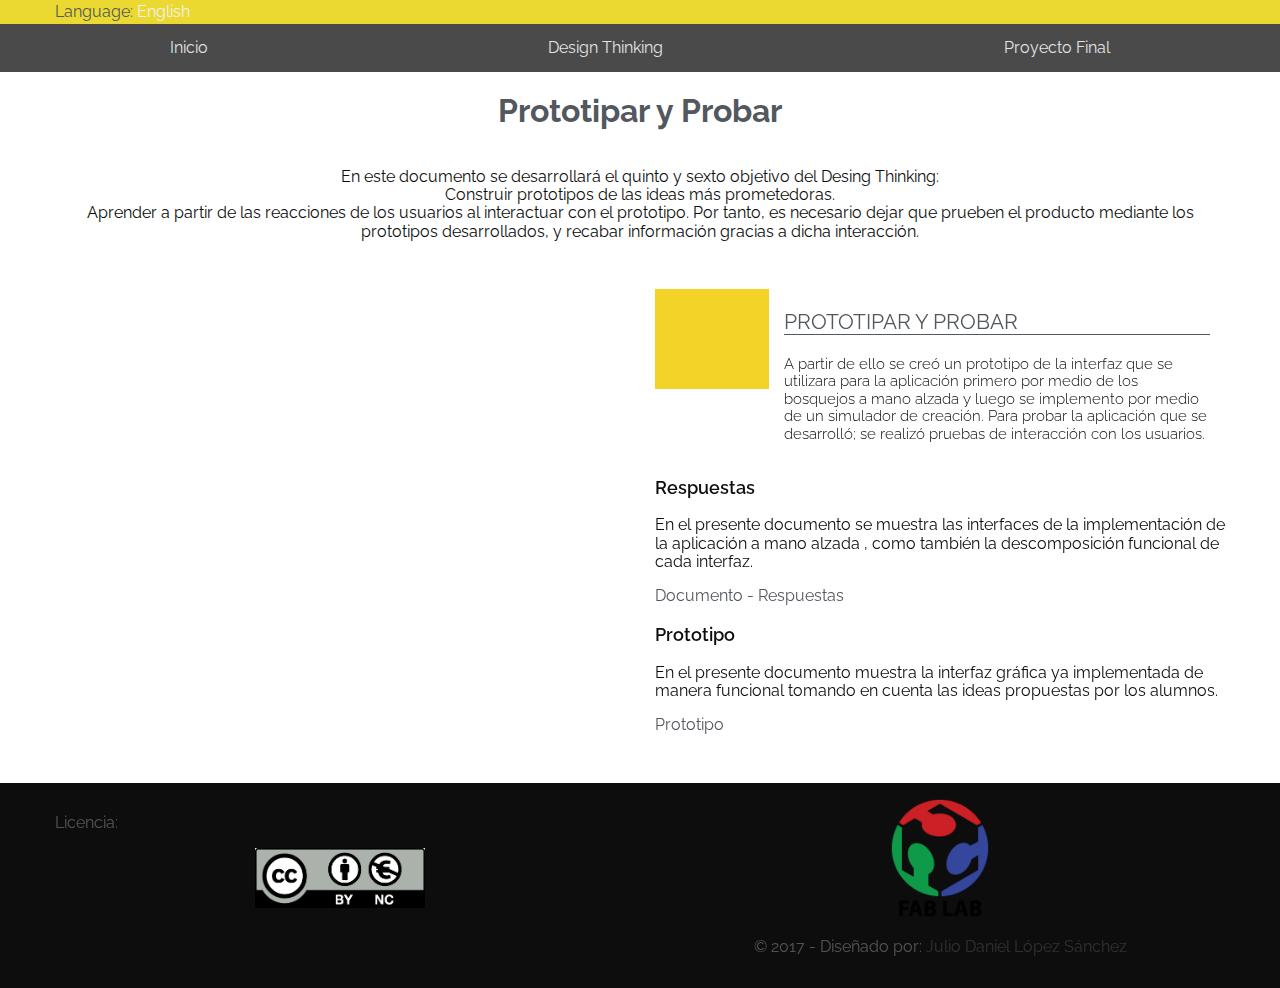
<file: design-thinking/practica4.html>
<!DOCTYPE html>
<html lang="en">
<head>
    <meta charset="UTF-8">
    <meta name="viewport" content="width=device-width, initial-scale=1.0">
    <meta http-equiv="X-UA-Compatible" content="ie=edge">
    <link rel="stylesheet" href="../css/styles.css">
    <link href="https://file.myfontastic.com/GFdi3b86tZ4RquQn6hWJeh/icons.css" rel="stylesheet">
    <title>Design Thinking - Práctica 4</title>
</head>
<body>
   <div id="top">
        <div class="top">
            <div class="top__item">
                <p>Language: <a href="../../index.html">English</a></p> 
            </div>
        </div>
    </div>
    <div class="nav-toggle" id="main-nav-toggle"><i class="icon-navicon"></i></div>
    <nav class="main-nav" id="main-nav">
		<ul class="main-menu" id="main-menu">
			<li><a href="../index.html">Inicio</a></li>
            <li><a href="../design.html">Design Thinking</a>
				<ul>
                    <li><a href="practica1.html">Práctica 1</a></li>
                    <li><a href="practica2.html">Práctica 2</a></li>
                    <li><a href="practica3.html">Práctica 3</a></li>
                    <li><a href="practica4.html">Práctica 4</a></li>
                    <li><a href="practica5.html">Práctica 5</a></li>
                </ul>
             </li>
            <li><a href="../finalProject.html">Proyecto Final</a>
                <ul>
                    <li><a href="../proyecto-final/semana1.html">Semana 1</a></li>
                    <li><a href="../proyecto-final/semana2.html">Semana 2</a></li>
                    <li><a href="../proyecto-final/semana3.html">Semana 3</a></li>
                    <li><a href="../proyecto-final/semana4.html">Semana 4</a></li>
                    <li><a href="../proyecto-final/semana5.html">Semana 5</a></li>
                    <li><a href="../proyecto-final/semana6.html">Semana 6</a></li>
                </ul>
            </li>
		</ul>
	</nav>

    <div id="think">
        <div class="think__title">
            <div class="think__title__text">
                <h1>Prototipar y Probar</h1>
            </div>
            <div class="think__title__content">
                <p>En este documento se desarrollará el quinto y sexto objetivo del Desing Thinking: <br> Construir prototipos de las ideas más prometedoras. <br> Aprender a partir de las reacciones de los usuarios al interactuar con el prototipo. Por tanto, es necesario dejar que prueben el producto mediante los prototipos desarrollados, y recabar información gracias a dicha interacción.</p>
            </div>
        </div>

        <div class="think">
            <div class="think__img">
                <iframe width="560" height="315" src="https://www.youtube.com/embed/ROXyNZassIA" frameborder="0" allowfullscreen></iframe>
            </div>
            <div class="think__details">
                <div class="think__details__icon">
                    <i class="icon-speech-streamline-talk-user"></i>
                </div>
                <div class="think__details__info">
                    <p class="think__details__info__title">Prototipar y Probar</p>
                    <p class="think__details__info__cont">A partir de ello se creó un prototipo de la interfaz que se utilizara para la aplicación  primero por medio de los bosquejos a mano alzada y luego se implemento por medio de un simulador de creación. Para probar la aplicación que se desarrolló; se realizó pruebas de interacción con los usuarios.</p>
                </div>

                <div class="think__details__extra">
                    <p class="think__details__extra__title">Respuestas</p>
                    <p>En el presente documento se muestra las interfaces de la implementación de la aplicación a mano alzada , como también la descomposición funcional de cada interfaz.</p>
                    <a href="https://drive.google.com/file/d/1Zb2-cKHCgSbRFGzOhkTRRixtKBdDmB6Y/view?usp=sharing" class="think__details__extra__description"  target="_blank">Documento - Respuestas</a>
                </div>
                <div class="think__details__extra">
                    <p class="think__details__extra__title">Prototipo</p>
                    <p>En el presente documento muestra la interfaz gráfica ya implementada de manera funcional tomando en cuenta las ideas propuestas por los alumnos.</p>
                    <a href="https://xd.adobe.com/view/3691c97a-a8c5-4001-a027-68f6afc2ec5f/" target="_blank" class="think__details__extra__description">Prototipo</a>
                </div>
            </div>
        </div>
    </div>
    <footer id="footer">
            <div class="footer">
                <div class="footer__licencia">
                    <p>Licencia:</p>
                    <img src="../img/licencia.png" alt="">
                </div>
                <div class="footer__copy">
                    <img src="../img/fablab.png" alt="">
                    <p>&copy; 2017 - Diseñado por: <a href="mailto:julio.lopez.s@tecsup.edu.pe">Julio Daniel López Sánchez</a></p>
                </div>
            </div>
        </footer>
    <script src="../js/script.js"></script>
	<script>
		edgrid.menu('main-nav','main-menu');
	</script>
</body>
</html>
</file>
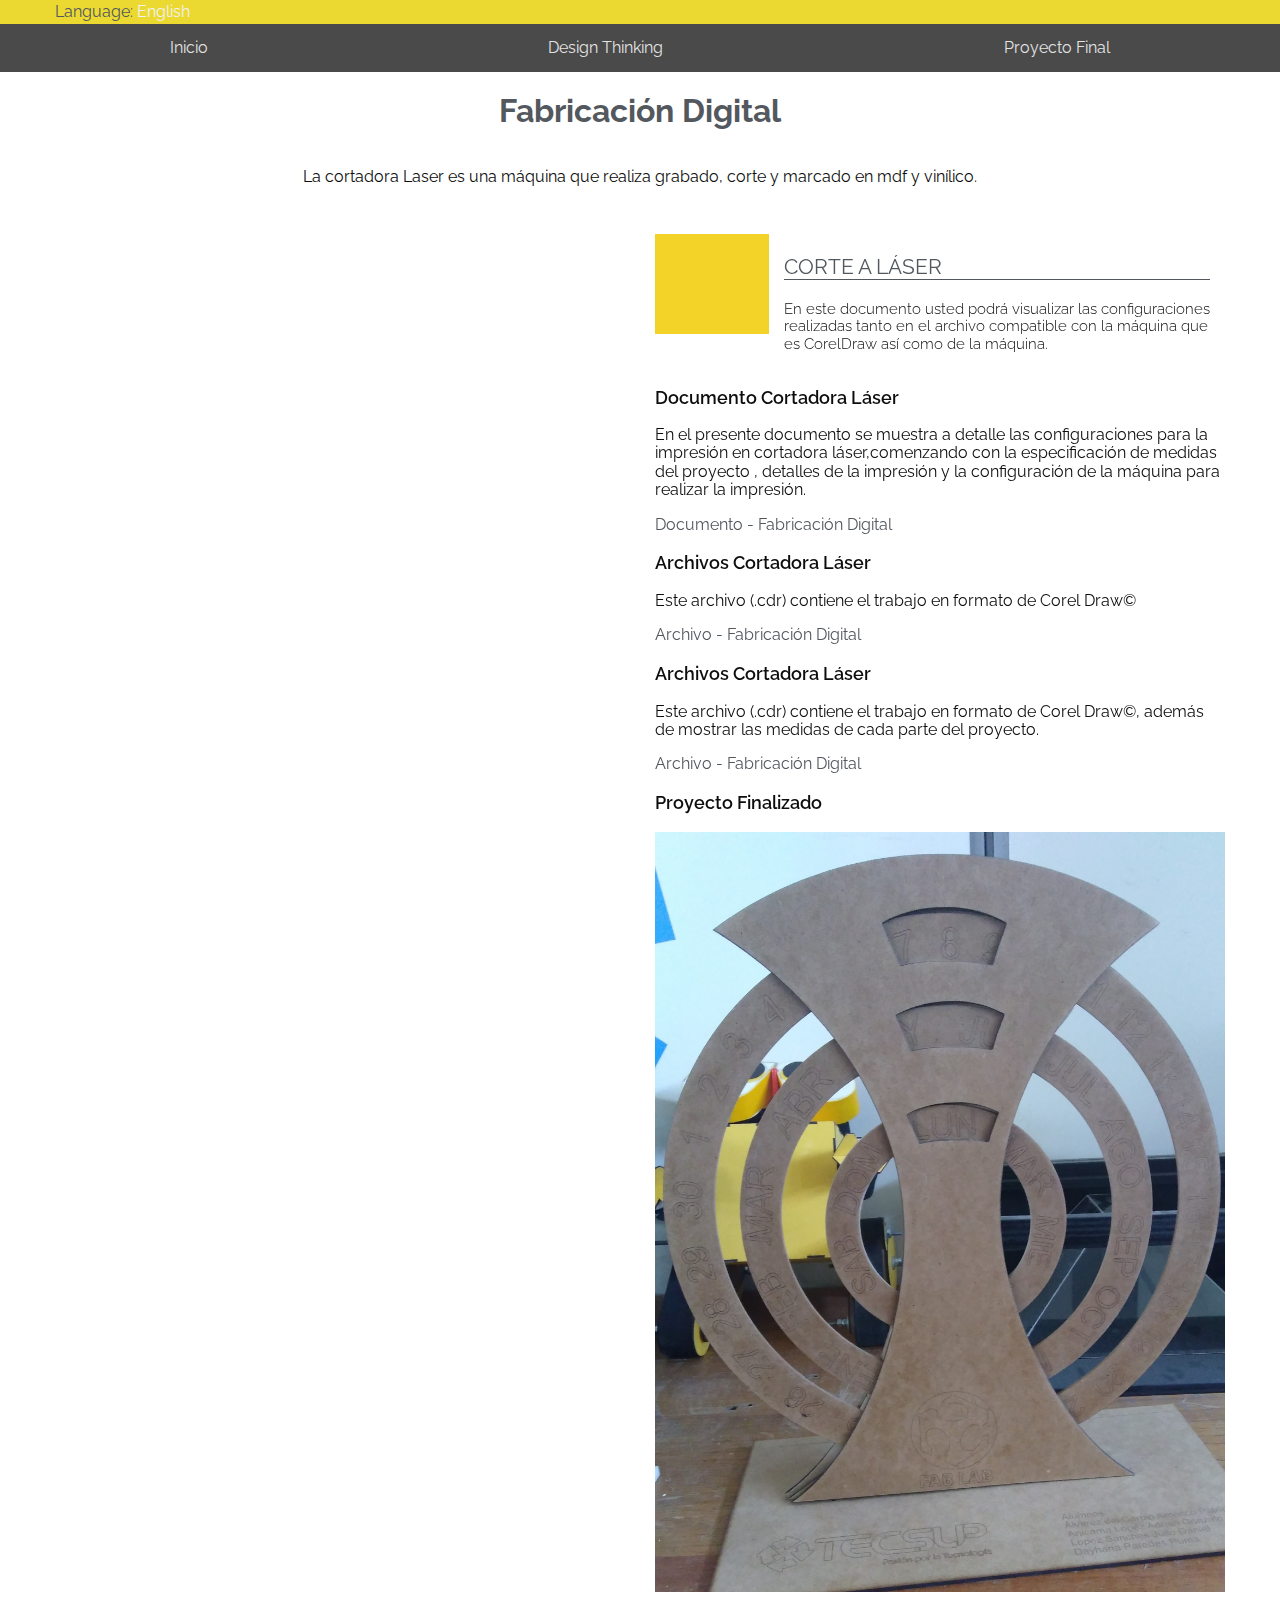
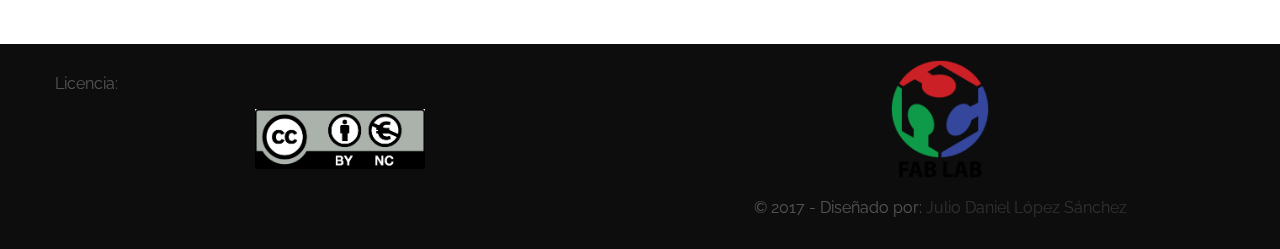
<file: design-thinking/practica5.html>
<!DOCTYPE html>
<html lang="en">
<head>
    <meta charset="UTF-8">
    <meta name="viewport" content="width=device-width, initial-scale=1.0">
    <meta http-equiv="X-UA-Compatible" content="ie=edge">
    <link rel="stylesheet" href="../css/styles.css">
    <link href="https://file.myfontastic.com/GFdi3b86tZ4RquQn6hWJeh/icons.css" rel="stylesheet">
    <title>Fabricación Digital - Práctica 5</title>
</head>
<body>
    <div id="top">
        <div class="top">
            <div class="top__item">
                <p>Language: <a href="../../index.html">English</a></p> 
            </div>
        </div>
    </div>
    <div class="nav-toggle" id="main-nav-toggle"><i class="icon-navicon"></i></div>
    <nav class="main-nav" id="main-nav">
		<ul class="main-menu" id="main-menu">
			<li><a href="../index.html">Inicio</a></li>
            <li><a href="../design.html">Design Thinking</a>
				<ul>
                    <li><a href="practica1.html">Práctica 1</a></li>
                    <li><a href="practica2.html">Práctica 2</a></li>
                    <li><a href="practica3.html">Práctica 3</a></li>
                    <li><a href="practica4.html">Práctica 4</a></li>
                    <li><a href="practica5.html">Práctica 5</a></li>
                </ul>
             </li>
            <li><a href="../finalProject.html">Proyecto Final</a>
                <ul>
                    <li><a href="../proyecto-final/semana1.html">Semana 1</a></li>
                    <li><a href="../proyecto-final/semana2.html">Semana 2</a></li>
                    <li><a href="../proyecto-final/semana3.html">Semana 3</a></li>
                    <li><a href="../proyecto-final/semana4.html">Semana 4</a></li>
                    <li><a href="../proyecto-final/semana5.html">Semana 5</a></li>
                    <li><a href="../proyecto-final/semana6.html">Semana 6</a></li>
                </ul>
            </li>
		</ul>
	</nav>

    <div id="think">
        <div class="think__title">
            <div class="think__title__text">
                <h1>Fabricación Digital</h1>
            </div>
            <div class="think__title__content">
                <p>La cortadora Laser es una máquina que realiza grabado, corte y marcado en mdf y vinílico.</p>
            </div>
        </div>

        <div class="think">
            <div class="think__img">
                <iframe width="560" height="315" src="https://www.youtube.com/embed/kH9NOPNted4" frameborder="0" allowfullscreen></iframe>
            </div>
            <div class="think__details">
                <div class="think__details__icon">
                    <i class="icon-speech-streamline-talk-user"></i>
                </div>
                <div class="think__details__info">
                    <p class="think__details__info__title">Corte a láser</p>
                    <p class="think__details__info__cont">En este documento usted podrá visualizar las configuraciones realizadas tanto en el archivo compatible con la máquina que es CorelDraw así como de la máquina.</p>
                </div>
                <div class="think__details__extra">
                    <p class="think__details__extra__title">Documento Cortadora Láser</p>
                    <p>En el presente documento se muestra a detalle las configuraciones para la impresión en cortadora láser,comenzando con la especificación de medidas del proyecto , detalles de la impresión y la configuración de la máquina para realizar la impresión. </p>
                    <a href="https://drive.google.com/file/d/1TmrF-JHLkRz-yMFOVZ_WixS0xNnwRbQA/view?usp=sharing" target="_blank" class="think__details__extra__description">Documento - Fabricación Digital</a>
                </div>
                <div class="think__details__extra">
                    <p class="think__details__extra__title">Archivos Cortadora Láser</p>
                    <p>Este archivo (.cdr) contiene el trabajo en formato de Corel Draw&copy;</p>
                    <a href="https://drive.google.com/file/d/1yOkK3zdU4yDNQWubY4xPMVwYE95bN0XV/view?usp=sharing" target="_blank" class="think__details__extra__description">Archivo - Fabricación Digital</a>
                </div>
                <div class="think__details__extra">
                    <p class="think__details__extra__title">Archivos Cortadora Láser</p>
                    <p>Este archivo (.cdr) contiene el trabajo en formato de Corel Draw&copy;, además de mostrar las medidas de cada parte del proyecto.</p>
                    <a href="https://drive.google.com/file/d/1yOkK3zdU4yDNQWubY4xPMVwYE95bN0XV/view?usp=sharing" target="_blank" class="think__details__extra__description">Archivo - Fabricación Digital</a>
                </div>
                <div class="think__details__extra">
                        <p class="think__details__extra__title">Proyecto Finalizado</p>
                        <img src="../img/laser.jpg" alt="">
                    </div>
            </div>
        </div>
    </div>
    <footer id="footer">
            <div class="footer">
                <div class="footer__licencia">
                    <p>Licencia:</p>
                    <img src="../img/licencia.png" alt="">
                </div>
                <div class="footer__copy">
                    <img src="../img/fablab.png" alt="">
                    <p>&copy; 2017 - Diseñado por: <a href="mailto:julio.lopez.s@tecsup.edu.pe">Julio Daniel López Sánchez</a></p>
                </div>
            </div>
        </footer>
    <script src="../js/script.js"></script>
	<script>
		edgrid.menu('main-nav','main-menu');
	</script>
</body>
</html>
</file>
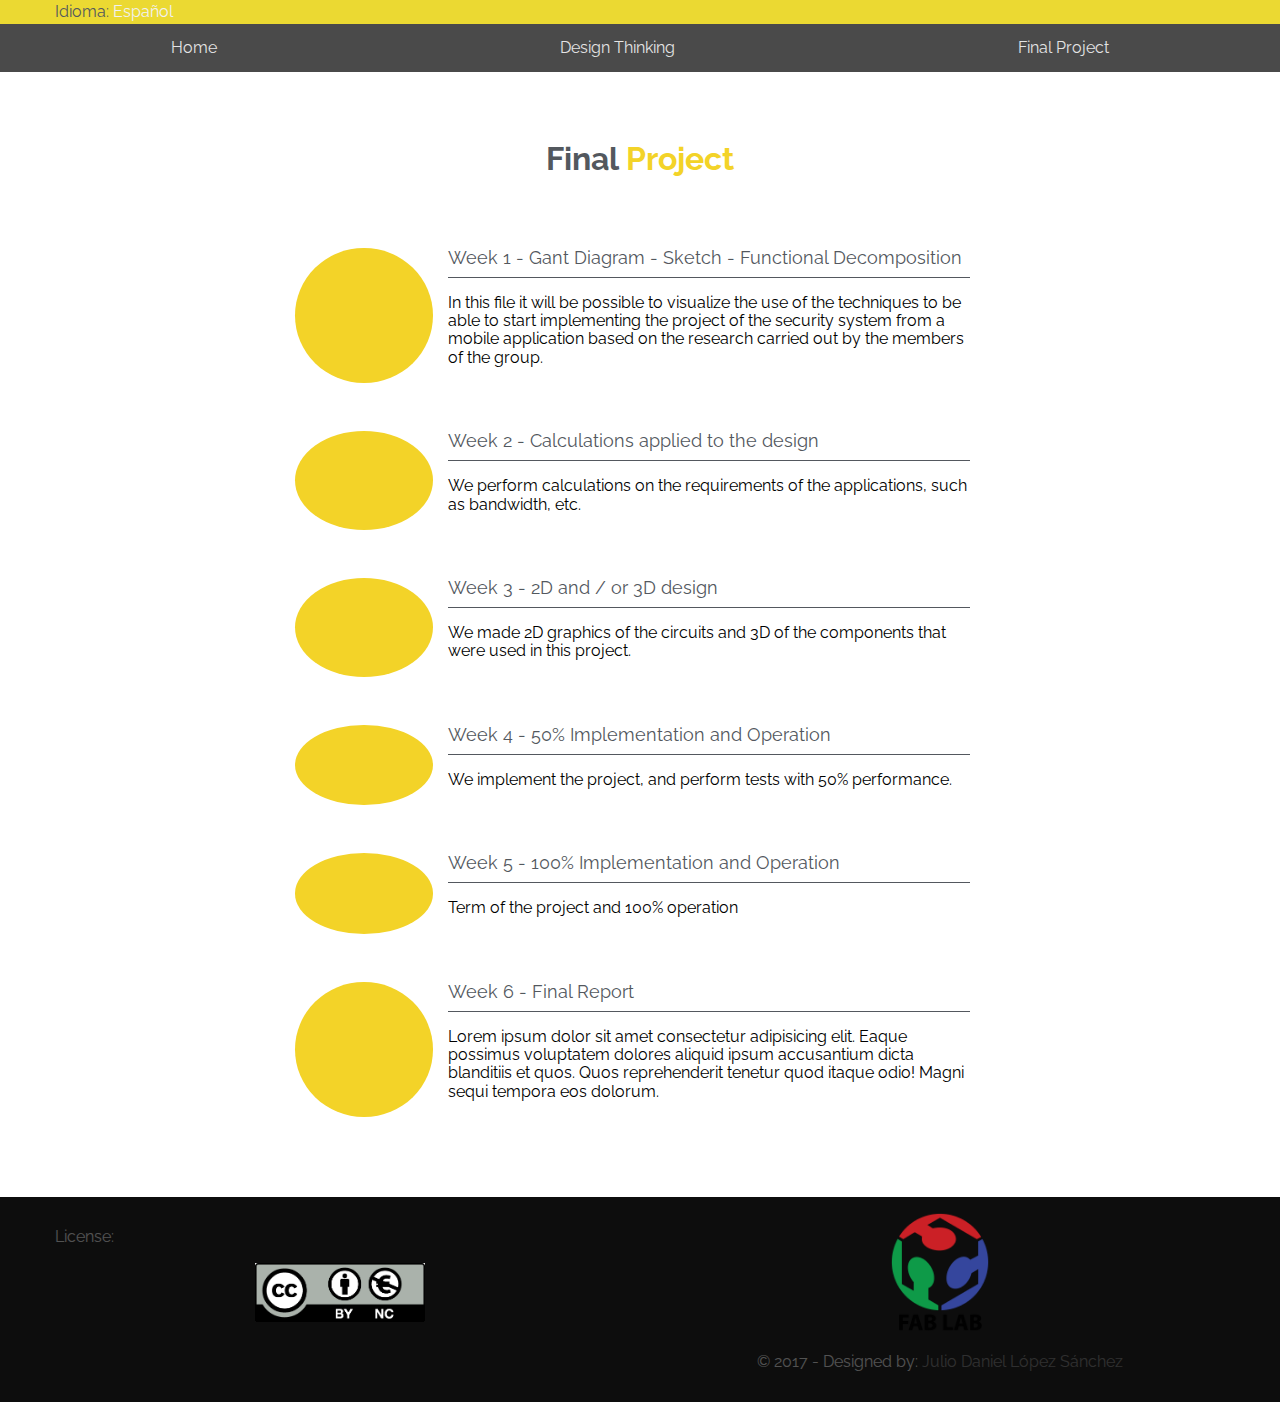
<file: en/finalProject.html>
<!DOCTYPE html>
<html lang="en">
<head>
    <meta charset="UTF-8">
    <meta name="viewport" content="width=device-width, initial-scale=1.0">
    <meta http-equiv="X-UA-Compatible" content="ie=edge">
    <link rel="stylesheet" href="../css/styles.css">
    <link href="https://file.myfontastic.com/GFdi3b86tZ4RquQn6hWJeh/icons.css" rel="stylesheet">
    <title>Final Project</title>
</head>
<body>
    <div id="top">
        <div class="top">
            <div class="top__item">
                <p>Idioma: <a href="../index.html">Español</a></p> 
            </div>
        </div>
    </div>
    <div class="nav-toggle" id="main-nav-toggle"><i class="icon-navicon"></i></div>
    <nav class="main-nav" id="main-nav">
		<ul class="main-menu" id="main-menu">
			<li><a href="index.html">Home</a></li>
            <li><a href="design.html">Design Thinking</a>
				<ul>
                    <li><a href="design-thinking/practica1.html">Práctica 1</a></li>
                    <li><a href="design-thinking/practica2.html">Practice 2</a></li>
                    <li><a href="design-thinking/practica3.html">Practice 3</a></li>
                    <li><a href="design-thinking/practica4.html">Practice 4</a></li>
                    <li><a href="design-thinking/practica5.html">Practice 5</a></li>
                </ul>
             </li>
            <li><a href="finalProject.html">Final Project</a>
                <ul>
                    <li><a href="final-project/semana1.html">Week 1</a></li>
                    <li><a href="final-project/semana2.html">Week 2</a></li>
                    <li><a href="final-project/semana3.html">Week 3</a></li>
                    <li><a href="final-project/semana4.html">Week 4</a></li>
                    <li><a href="final-project/semana5.html">Week 5</a></li>
                    <li><a href="final-project/semana6.html">Week 6</a></li>
                </ul>
            </li>
		</ul>
	</nav>
    <div id="projectsFinal">
        <div class="projectsFinal__title">
            <div class="projectsFinal__title__text">
                <h1>final <span>project</span></h1>
            </div>
        </div>
        <div class="projectsFinal">
            <div class="projectsFinal__week">
                <div class="projectsFinal__week__icon">
                    <i class="icon-pen-streamline-1"></i>
                </div>
                <div class="projectsFinal__week__details">
                    <a href="final-project/semana1.html" class="projectsFinal__week__details__week">Week 1 - Gant Diagram - Sketch - Functional Decomposition</a>
                    <p class="projectsFinal__week__details__description">In this file it will be possible to visualize the use of the techniques to be able to start implementing the project of the security system from a mobile application based on the research carried out by the members of the group.</p>
                </div>
            </div>
            <div class="projectsFinal__week">
                <div class="projectsFinal__week__icon">
                    <i class="icon-settings-streamline"></i>
                </div>
                <div class="projectsFinal__week__details">
                    <a href="final-project/semana2.html" class="projectsFinal__week__details__week">Week 2 - Calculations applied to the design</a>
                    <p class="projectsFinal__week__details__description">We perform calculations on the requirements of the applications, such as bandwidth, etc.</p>
                </div>
            </div>
            <div class="projectsFinal__week">
                <div class="projectsFinal__week__icon">
                    <i class="icon-design-graphic-tablet-streamline-tablet"></i>
                </div>
                <div class="projectsFinal__week__details">
                    <a href="final-project/semana3.html" class="projectsFinal__week__details__week">Week 3 - 2D and / or 3D design</a>
                    <p class="projectsFinal__week__details__description">We made 2D graphics of the circuits and 3D of the components that were used in this project.</p>
                </div>
            </div>
            <div class="projectsFinal__week">
                <div class="projectsFinal__week__icon">
                    <i class="icon-settings-streamline-1"></i>
                </div>
                <div class="projectsFinal__week__details">
                    <a href="final-project/semana4.html" class="projectsFinal__week__details__week">Week 4 - 50% Implementation and Operation</a>
                    <p class="projectsFinal__week__details__description">We implement the project, and perform tests with 50% performance.</p>
                </div>
            </div>
            <div class="projectsFinal__week">
                <div class="projectsFinal__week__icon">
                    <i class="icon-remote-control-streamline"></i>
                </div>
                <div class="projectsFinal__week__details">
                    <a href="final-project/semana5.html" class="projectsFinal__week__details__week">Week 5 - 100% Implementation and Operation</a>
                    <p class="projectsFinal__week__details__description">Term of the project and 100% operation</p>
                </div>
            </div>
            <div class="projectsFinal__week">
                <div class="projectsFinal__week__icon">
                    <i class="icon-receipt-shopping-streamline"></i>
                </div>
                <div class="projectsFinal__week__details">
                    <a href="proyecto-final/semana6.html" class="projectsFinal__week__details__week">Week 6 - Final Report</a>
                    <p class="projectsFinal__week__details__description">Lorem ipsum dolor sit amet consectetur adipisicing elit. Eaque possimus voluptatem dolores aliquid ipsum accusantium dicta blanditiis et quos. Quos reprehenderit tenetur quod itaque odio! Magni sequi tempora eos dolorum.</p>
                </div>
            </div>
            
        </div>
    </div>
    <footer id="footer">
        <div class="footer">
            <div class="footer__licencia">
                <p>License:</p>
                <img src="../img/licencia.png" alt="">
            </div>
            <div class="footer__copy">
                <img src="../img/fablab.png" alt="">
                <p>&copy; 2017 - Designed by: <a href="mailto:julio.lopez.s@tecsup.edu.pe">Julio Daniel López Sánchez</a></p>
            </div>
        </div>
    </footer>
    <script src="../js/script.js"></script>
	<script>
		edgrid.menu('main-nav','main-menu');
	</script>
</body>
</html>
</file>
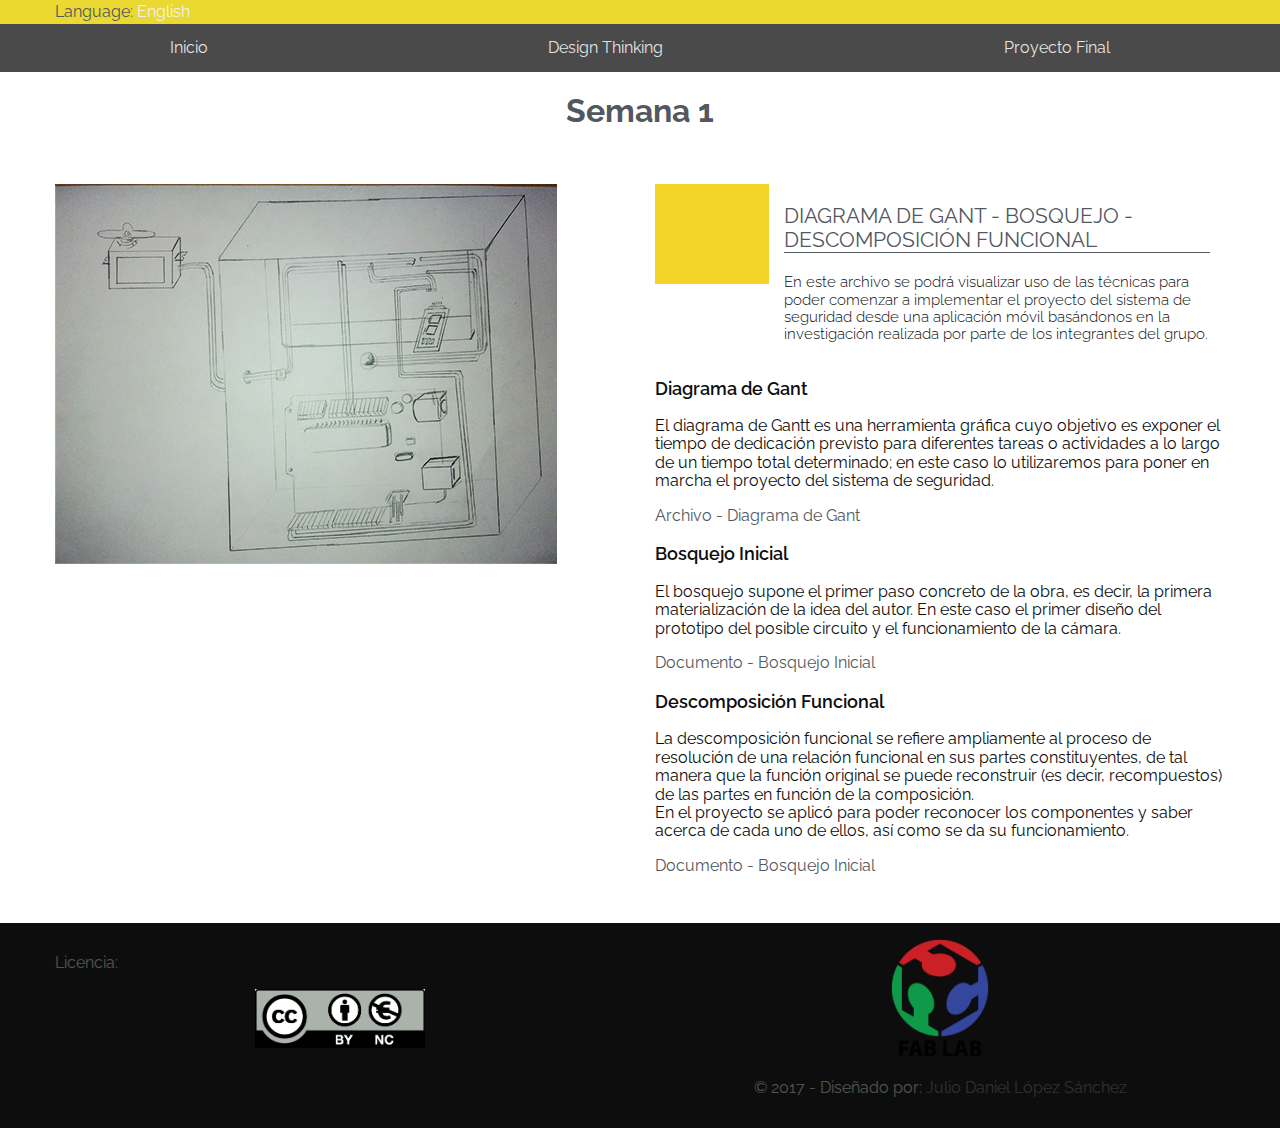
<file: Proyecto de Fabricación Digital/semana1.html>
<!DOCTYPE html>
<html lang="en">
<head>
    <meta charset="UTF-8">
    <meta name="viewport" content="width=device-width, initial-scale=1.0">
    <meta http-equiv="X-UA-Compatible" content="ie=edge">
    <link rel="stylesheet" href="../css/styles.css">
    <link href="https://file.myfontastic.com/GFdi3b86tZ4RquQn6hWJeh/icons.css" rel="stylesheet">
    <title>Proyecto de Fabricación Digital - Semana 1</title>
</head>
<body>
    <div id="top">
        <div class="top">
            <div class="top__item">
                <p>Language: <a href="../en/index.html">English</a></p> 
            </div>
        </div>
    </div>
    <div class="nav-toggle" id="main-nav-toggle"><i class="icon-navicon"></i></div>
    <nav class="main-nav" id="main-nav">
            <ul class="main-menu" id="main-menu">
                <li><a href="../index.html">Inicio</a></li>
                <li><a href="../design.html">Design Thinking</a>
                    <ul>
                        <li><a href="../design-thinking/practica1.html">Práctica 1</a></li>
                        <li><a href="../design-thinking/practica2.html">Práctica 2</a></li>
                        <li><a href="../design-thinking/practica3.html">Práctica 3</a></li>
                        <li><a href="../design-thinking/practica4.html">Práctica 4</a></li>
                        <li><a href="../design-thinking/practica5.html">Práctica 5</a></li>
                    </ul>
                 </li>
                <li><a href="../finalProject.html">Proyecto Final</a>
                    <ul>
                        <li><a href="semana1.html">Semana 1</a></li>
                        <li><a href="semana2.html">Semana 2</a></li>
                        <li><a href="semana3.html">Semana 3</a></li>
                        <li><a href="semana4.html">Semana 4</a></li>
                        <li><a href="semana5.html">Semana 5</a></li>
                        <li><a href="semana6.html">Semana 6</a></li>
                    </ul>
                </li>
            </ul>
        </nav>

    <div id="think">
        <div class="think__title">
            <div class="think__title__text">
                <h1>Semana 1</h1>
            </div>
        </div>

        <div class="think">
            <div class="think__img">
                <img src="../img/bosquejo.jpg" alt="">
            </div>
            <div class="think__details">
                <div class="think__details__icon">
                    <i class="icon-chaplin-hat-movie-streamline"></i>
                </div>
                <div class="think__details__info">
                    <p class="think__details__info__title">Diagrama de Gant - Bosquejo - Descomposición Funcional</p>
                    <p class="think__details__info__cont">En este archivo se podrá visualizar uso de las técnicas para poder comenzar a implementar el proyecto del sistema de seguridad desde una aplicación móvil basándonos en la investigación realizada por parte de los integrantes del grupo.</p>
                </div>

                <div class="think__details__extra">
                    <p class="think__details__extra__title">Diagrama de Gant</p>
                    <p class="think__details__extra__description">El diagrama de Gantt es una herramienta gráfica cuyo objetivo es exponer el tiempo de dedicación previsto para diferentes tareas o actividades a lo largo de un tiempo total determinado; en este caso lo utilizaremos para poner en marcha el proyecto del sistema de seguridad.</p>
                    <a href="https://drive.google.com/file/d/1oWtL5qB9TuM4tY1GiGK4lFBtQJbUiG-b/view?usp=sharing" target="_blank">Archivo - Diagrama de Gant</a>
                </div>
                <div class="think__details__extra">
                    <p class="think__details__extra__title">Bosquejo Inicial</p>
                    <p class="think__details__extra__description">El bosquejo supone el primer paso concreto de la obra, es decir, la primera materialización de la idea del autor. En este caso el primer diseño del prototipo del posible circuito y el funcionamiento de la cámara.</p>
                    <a href="https://drive.google.com/file/d/1hZ4Z6VsdqTRH8EXqzxkvn5ZJxHyoEOk5/view?usp=sharing" target="_blank">Documento - Bosquejo Inicial</a>
                </div>
                <div class="think__details__extra">
                    <p class="think__details__extra__title">Descomposición Funcional</p>
                    <p class="think__details__extra__description">La descomposición funcional se refiere ampliamente al proceso de resolución de una relación funcional en sus partes constituyentes, de tal manera que la función original se puede reconstruir (es decir, recompuestos) de las partes en función de la composición.
                    <br>
                    En el proyecto se aplicó para poder reconocer los componentes y saber acerca de cada uno de ellos, así como se da su funcionamiento.</p>
                    <a href="https://drive.google.com/file/d/1hZ4Z6VsdqTRH8EXqzxkvn5ZJxHyoEOk5/view?usp=sharing" target="_blank">Documento - Bosquejo Inicial</a>
                </div>
            </div>
        </div>
    </div>
    <footer id="footer">
            <div class="footer">
                <div class="footer__licencia">
                    <p>Licencia:</p>
                    <img src="../img/licencia.png" alt="">
                </div>
                <div class="footer__copy">
                    <img src="../img/fablab.png" alt="">
                    <p>&copy; 2017 - Diseñado por: <a href="mailto:julio.lopez.s@tecsup.edu.pe">Julio Daniel López Sánchez</a></p>
                </div>
            </div>
        </footer>
    <script src="../js/script.js"></script>
	<script>
		edgrid.menu('main-nav','main-menu');
	</script>
</body>
</html>
</file>
<file: css/styles.css>
@charset "UTF-8";
@import url("https://fonts.googleapis.com/css?family=Raleway:300,400,500,600,700");
/* Document
   ========================================================================== */
*,
*:before,
*:after {
  -webkit-box-sizing: border-box;
  box-sizing: border-box; }

/**
 * 1. Correct the line height in all browsers.
 * 2. Prevent adjustments of font size after orientation changes in
 *    IE on Windows Phone and in iOS.
 */
html {
  line-height: 1.15;
  /* 1 */
  -ms-text-size-adjust: 100%;
  /* 2 */
  -webkit-text-size-adjust: 100%;
  /* 2 */ }

/* Sections
   ========================================================================== */
/**
 * Remove the margin in all browsers (opinionated).
 */
body {
  margin: 0;
  font-family: 'Raleway', sans-serif; }

/**
 * Add the correct display in IE 9-.
 */
article,
aside,
footer,
header,
nav,
section {
  display: block; }

/**
 * Correct the font size and margin on `h1` elements within `section` and
 * `article` contexts in Chrome, Firefox, and Safari.
 */
h1 {
  font-size: 2em;
  margin: 0.67em 0; }

/* Grouping content
   ========================================================================== */
/**
 * Add the correct display in IE 9-.
 * 1. Add the correct display in IE.
 */
figcaption,
figure,
main {
  /* 1 */
  display: block; }

/**
 * Add the correct margin in IE 8.
 */
figure {
  margin: 1em 40px; }

/**
 * 1. Add the correct box sizing in Firefox.
 * 2. Show the overflow in Edge and IE.
 */
hr {
  -webkit-box-sizing: content-box;
  box-sizing: content-box;
  /* 1 */
  height: 0;
  /* 1 */
  overflow: visible;
  /* 2 */ }

/**
 * 1. Correct the inheritance and scaling of font size in all browsers.
 * 2. Correct the odd `em` font sizing in all browsers.
 */
pre {
  font-family: monospace, monospace;
  /* 1 */
  font-size: 1em;
  /* 2 */ }

/* Text-level semantics
   ========================================================================== */
/**
 * 1. Remove the gray background on active links in IE 10.
 * 2. Remove gaps in links underline in iOS 8+ and Safari 8+.
 */
a {
  background-color: transparent;
  /* 1 */
  -webkit-text-decoration-skip: objects;
  /* 2 */
  text-decoration: none; }
  a:hover {
    text-decoration: underline; }

/**
 * 1. Remove the bottom border in Chrome 57- and Firefox 39-.
 * 2. Add the correct text decoration in Chrome, Edge, IE, Opera, and Safari.
 */
abbr[title] {
  border-bottom: none;
  /* 1 */
  text-decoration: underline;
  /* 2 */
  -webkit-text-decoration: underline dotted;
  text-decoration: underline dotted;
  /* 2 */ }

/**
 * Prevent the duplicate application of `bolder` by the next rule in Safari 6.
 */
b,
strong {
  font-weight: inherit; }

/**
 * Add the correct font weight in Chrome, Edge, and Safari.
 */
b,
strong {
  font-weight: bolder; }

/**
 * 1. Correct the inheritance and scaling of font size in all browsers.
 * 2. Correct the odd `em` font sizing in all browsers.
 */
code,
kbd,
samp {
  font-family: monospace, monospace;
  /* 1 */
  font-size: 1em;
  /* 2 */ }

/**
 * Add the correct font style in Android 4.3-.
 */
dfn {
  font-style: italic; }

/**
 * Add the correct background and color in IE 9-.
 */
mark {
  background-color: #ff0;
  color: #000; }

/**
 * Add the correct font size in all browsers.
 */
small {
  font-size: 80%; }

/**
 * Prevent `sub` and `sup` elements from affecting the line height in
 * all browsers.
 */
sub,
sup {
  font-size: 75%;
  line-height: 0;
  position: relative;
  vertical-align: baseline; }

sub {
  bottom: -0.25em; }

sup {
  top: -0.5em; }

/* Embedded content
   ========================================================================== */
/**
 * Add the correct display in IE 9-.
 */
audio,
video {
  display: inline-block; }

/**
 * Add the correct display in iOS 4-7.
 */
audio:not([controls]) {
  display: none;
  height: 0; }

/**
 * Remove the border on images inside links in IE 10-.
 */
img {
  border-style: none;
  max-width: 100%;
  height: auto; }

/**
 * Hide the overflow in IE.
 */
svg:not(:root) {
  overflow: hidden; }

/* Forms
   ========================================================================== */
/**
 * 1. Change the font styles in all browsers (opinionated).
 * 2. Remove the margin in Firefox and Safari.
 */
button,
input,
optgroup,
select,
textarea {
  font-family: sans-serif;
  /* 1 */
  font-size: 100%;
  /* 1 */
  line-height: 1.15;
  /* 1 */
  margin: 0;
  /* 2 */ }

/**
 * Show the overflow in IE.
 * 1. Show the overflow in Edge.
 */
button,
input {
  /* 1 */
  overflow: visible; }

/**
 * Remove the inheritance of text transform in Edge, Firefox, and IE.
 * 1. Remove the inheritance of text transform in Firefox.
 */
button,
select {
  /* 1 */
  text-transform: none; }

/**
 * 1. Prevent a WebKit bug where (2) destroys native `audio` and `video`
 *    controls in Android 4.
 * 2. Correct the inability to style clickable types in iOS and Safari.
 */
button,
html [type="button"],
[type="reset"],
[type="submit"] {
  -webkit-appearance: button;
  /* 2 */ }

/**
 * Remove the inner border and padding in Firefox.
 */
button::-moz-focus-inner,
[type="button"]::-moz-focus-inner,
[type="reset"]::-moz-focus-inner,
[type="submit"]::-moz-focus-inner {
  border-style: none;
  padding: 0; }

/**
 * Restore the focus styles unset by the previous rule.
 */
button:-moz-focusring,
[type="button"]:-moz-focusring,
[type="reset"]:-moz-focusring,
[type="submit"]:-moz-focusring {
  outline: 1px dotted ButtonText; }

/**
 * Correct the padding in Firefox.
 */
fieldset {
  padding: 0.35em 0.75em 0.625em; }

/**
 * 1. Correct the text wrapping in Edge and IE.
 * 2. Correct the color inheritance from `fieldset` elements in IE.
 * 3. Remove the padding so developers are not caught out when they zero out
 *    `fieldset` elements in all browsers.
 */
legend {
  -webkit-box-sizing: border-box;
  box-sizing: border-box;
  /* 1 */
  color: inherit;
  /* 2 */
  display: table;
  /* 1 */
  max-width: 100%;
  /* 1 */
  padding: 0;
  /* 3 */
  white-space: normal;
  /* 1 */ }

/**
 * 1. Add the correct display in IE 9-.
 * 2. Add the correct vertical alignment in Chrome, Firefox, and Opera.
 */
progress {
  display: inline-block;
  /* 1 */
  vertical-align: baseline;
  /* 2 */ }

/**
 * Remove the default vertical scrollbar in IE.
 */
textarea {
  overflow: auto; }

/**
 * 1. Add the correct box sizing in IE 10-.
 * 2. Remove the padding in IE 10-.
 */
[type="checkbox"],
[type="radio"] {
  -webkit-box-sizing: border-box;
  box-sizing: border-box;
  /* 1 */
  padding: 0;
  /* 2 */ }

/**
 * Correct the cursor style of increment and decrement buttons in Chrome.
 */
[type="number"]::-webkit-inner-spin-button,
[type="number"]::-webkit-outer-spin-button {
  height: auto; }

/**
 * 1. Correct the odd appearance in Chrome and Safari.
 * 2. Correct the outline style in Safari.
 */
[type="search"] {
  -webkit-appearance: textfield;
  /* 1 */
  outline-offset: -2px;
  /* 2 */ }

/**
 * Remove the inner padding and cancel buttons in Chrome and Safari on macOS.
 */
[type="search"]::-webkit-search-cancel-button,
[type="search"]::-webkit-search-decoration {
  -webkit-appearance: none; }

/**
 * 1. Correct the inability to style clickable types in iOS and Safari.
 * 2. Change font properties to `inherit` in Safari.
 */
::-webkit-file-upload-button {
  -webkit-appearance: button;
  /* 1 */
  font: inherit;
  /* 2 */ }

/* Interactive
   ========================================================================== */
/*
 * Add the correct display in IE 9-.
 * 1. Add the correct display in Edge, IE, and Firefox.
 */
details,
menu {
  display: block; }

/*
 * Add the correct display in all browsers.
 */
summary {
  display: list-item; }

/* Scripting
   ========================================================================== */
/**
 * Add the correct display in IE 9-.
 */
canvas {
  display: inline-block; }

/**
 * Add the correct display in IE.
 */
template {
  display: none; }

/* Hidden
   ========================================================================== */
/**
 * Add the correct display in IE 10-.
 */
[hidden] {
  display: none; }

.container, .top, .main-header, .about, .team, .team__item, .projects, .design__title, .design, .design__item, .think__title, .think, .think__details, .footer, .projectsFinal__title, .projectsFinal, .projectsFinal__week {
  display: -webkit-box;
  display: -webkit-flex;
  display: -ms-flexbox;
  display: flex;
  -webkit-flex-wrap: wrap;
  -ms-flex-wrap: wrap;
  flex-wrap: wrap;
  max-width: 1200px;
  margin-left: auto;
  margin-right: auto;
  width: 100%; }

.item, .title, .top__item, .main-header__copy, .team__item, .team__item__img, .team__item__description, .projects__item, .design__title__text, .design__title__content, .design__item, .design__item__icon, .design__item__info, .think__title__text, .think__title__content, .think__img, .think__details, .think__details__icon, .think__details__info, .think__details__extra, .footer__licencia, .footer__copy, .projectsFinal__title__text, .projectsFinal__title__content, .projectsFinal__week, .projectsFinal__week__icon, .projectsFinal__week__details {
  margin: 0;
  padding-left: 15px;
  padding-right: 15px; }

.item {
  width: 100%; }
  .item.container {
    padding-left: 0;
    padding-right: 0; }

/*
| Mixin para crear cuadriculas
|
| $gridItemSelector: nombre del selector CSS de cada item de la cuadricula
| $listColumns:
|              * lista de numeros de columnas en cada breakpoint (separados por espacios). Ej: 1 2 3 4
|              * el numero de columnas del ultimo breakpoint se hereda a breakpoints superiores
| $gutter: separación entre cada item de la cuadricula (opcional)
|
*/
.title {
  width: 100%;
  text-align: center;
  font-size: 1.3em;
  text-transform: capitalize; }

#top {
  background: #ebd932; }

.top__item {
  width: 100%;
  line-height: 1.5em; }
  .top__item p {
    margin: 0;
    padding: 0;
    color: #53585E; }
  .top__item a {
    color: #f1f1f2; }

.main-menu {
  width: 100%; }
  .main-menu, .main-menu ul {
    margin-top: 0;
    margin-bottom: 0;
    padding-left: 0;
    list-style: none; }
  .main-menu li {
    position: relative;
    list-style: none;
    -webkit-box-flex: 1;
    -webkit-flex: auto;
    -ms-flex: auto;
    flex: auto; }
    .main-menu li.parent-submenu {
      display: -webkit-box;
      display: -webkit-flex;
      display: -ms-flexbox;
      display: flex;
      -webkit-flex-wrap: wrap;
      -ms-flex-wrap: wrap;
      flex-wrap: wrap; }
      .main-menu li.parent-submenu a {
        -webkit-box-flex: 1;
        -webkit-flex: auto;
        -ms-flex: auto;
        flex: auto; }
  .main-menu ul {
    display: none; }
    @media screen and (max-width: 1023px) {
      .main-menu ul.show-submenu {
        display: block;
        width: 100%;
        -webkit-box-ordinal-group: 4;
        -webkit-order: 3;
        -ms-flex-order: 3;
        order: 3;
        margin-left: 1em;
        margin-bottom: .5em; } }
  .main-menu a {
    display: block;
    line-height: 3em;
    padding: 0 1em; }
    .main-menu a:hover {
      text-decoration: none; }
  @media screen and (min-width: 1024px) {
    .main-menu {
      display: -webkit-box;
      display: -webkit-flex;
      display: -ms-flexbox;
      display: flex;
      -webkit-box-align: center;
      -webkit-align-items: center;
      -ms-flex-align: center;
      align-items: center; }
      .main-menu a {
        text-align: center; }
      .main-menu .expand {
        display: none; }
      .main-menu ul {
        position: absolute;
        left: 0;
        top: 100%;
        min-width: 100%;
        white-space: nowrap; }
        .main-menu ul a {
          text-align: left; }
        .main-menu ul ul {
          top: 0;
          left: 100%; }
      .main-menu li:hover > ul {
        display: block; } }
  .main-menu .expand-submenu {
    position: relative;
    right: 0;
    width: 3em;
    height: 3em;
    cursor: pointer;
    -webkit-transition: all .3s;
    -o-transition: all .3s;
    transition: all .3s; }
    @media screen and (min-width: 1024px) {
      .main-menu .expand-submenu {
        display: none; } }
    .main-menu .expand-submenu::after {
      content: "";
      position: absolute;
      width: 40%;
      height: 40%;
      top: 20%;
      left: 30%;
      border-left: 0.45em solid;
      border-bottom: 0.45em solid;
      border-radius: 0.24em;
      -webkit-transform: rotate(-45deg);
      -ms-transform: rotate(-45deg);
      transform: rotate(-45deg);
      -webkit-transition: all .3s;
      -o-transition: all .3s;
      transition: all .3s; }
    .main-menu .expand-submenu.active {
      -webkit-transform: rotate(180deg);
      -ms-transform: rotate(180deg);
      transform: rotate(180deg); }
  .main-menu li:hover {
    background: rgba(13, 13, 13, 0.5); }
    .main-menu li:hover a {
      opacity: 1; }
  .main-menu li a {
    color: #fff;
    opacity: .85; }
  .main-menu li ul {
    background: rgba(13, 13, 13, 0.6); }

.main-nav {
  width: 40%;
  height: 100vh;
  background: rgba(13, 13, 13, 0.8);
  position: relative;
  right: 0;
  z-index: 999;
  top: 4.5em; }
  @media screen and (max-width: 1023px) {
    .main-nav {
      position: fixed;
      -webkit-transition: all .3s;
      -o-transition: all .3s;
      transition: all .3s;
      height: 100vh;
      z-index: 200;
      overflow-y: auto;
      width: 85%;
      left: -85%; }
      .main-nav.show-menu {
        left: 0; } }
  @media screen and (min-width: 1024px) {
    .main-nav {
      background: rgba(13, 13, 13, 0.75);
      width: 100%;
      height: auto;
      top: 0; } }

.nav-toggle {
  font-size: 2em;
  cursor: pointer;
  width: 100%;
  top: 0;
  background: rgba(13, 13, 13, 0.3);
  z-index: 999;
  color: #f1f1f2;
  height: 1.5em;
  padding-left: 15px;
  padding-top: 7px; }
  @media screen and (min-width: 1024px) {
    .nav-toggle {
      display: none; } }

.expand-submenu {
  color: #f1f1f2; }

.main-header {
  position: relative; }
  .main-header__copy {
    width: 100%; }
    @media screen and (min-width: 1024px) {
      .main-header__copy {
        width: 50%; } }
    .main-header__copy__text {
      font-size: 1.25em; }

#header {
  display: -webkit-box;
  display: -webkit-flex;
  display: -ms-flexbox;
  display: flex;
  -webkit-flex-wrap: wrap;
  -ms-flex-wrap: wrap;
  flex-wrap: wrap;
  -webkit-box-align: center;
  -webkit-align-items: center;
  -ms-flex-align: center;
  align-items: center;
  -webkit-align-content: center;
  -ms-flex-line-pack: center;
  align-content: center;
  position: relative;
  height: 100vh;
  background: url("../img/banner.jpg") center/cover; }
  #header:before {
    content: "";
    position: absolute;
    background: rgba(243, 211, 40, 0.7);
    width: 50%;
    height: 100%;
    left: 0;
    top: 0; }
    @media screen and (max-width: 1023px) {
      #header:before {
        width: 100%; } }

.about__content {
  text-align: center;
  color: #53585E; }

.team__item {
  width: 100%;
  margin-bottom: 1em; }
  @media screen and (min-width: 1024px) {
    .team__item {
      width: 50%; } }
  .team__item__img {
    width: 40%;
    padding-left: 0px;
    padding-right: 0px; }
  .team__item__description {
    width: 60%;
    background: #ccdeff; }
    .team__item__description__name {
      color: #F3D328;
      font-weight: 600;
      font-size: 1.15em; }
    .team__item__description__info {
      color: #53585E;
      font-size: .95em; }
    .team__item__description__mail {
      color: #0D0D0D;
      font-size: .85em;
      padding: 0;
      margin: 0; }
    .team__item__description__cal {
      padding: 0;
      font-size: .8em; }

.projects {
  max-width: 100%; }
  .projects__item {
    width: 100%;
    height: 100vh;
    position: relative;
    text-align: center; }
    @media screen and (min-width: 1024px) {
      .projects__item {
        width: 50%; } }
    .projects__item a {
      text-transform: uppercase;
      text-align: center;
      color: #fff;
      display: block;
      width: 100%;
      height: 100%;
      font-size: 2em;
      position: relative;
      top: 0;
      display: -webkit-box;
      display: -webkit-flex;
      display: -ms-flexbox;
      display: flex;
      -webkit-flex-wrap: wrap;
      -ms-flex-wrap: wrap;
      flex-wrap: wrap;
      -webkit-box-align: center;
      -webkit-align-items: center;
      -ms-flex-align: center;
      align-items: center;
      -webkit-align-content: center;
      -ms-flex-line-pack: center;
      align-content: center; }
      .projects__item a:hover {
        text-decoration: none; }
      .projects__item a h3 {
        font-weight: 600;
        margin: 0; }
    .projects__item:nth-child(1) {
      background: url("../img/banner.jpg") center/cover; }
      .projects__item:nth-child(1):before {
        content: "";
        position: absolute;
        width: 100%;
        height: 100%;
        background: rgba(13, 13, 13, 0.5);
        top: 0;
        left: 0;
        bottom: 0;
        right: 0; }
    .projects__item:nth-child(2) {
      background: #53585E; }

@media screen and (max-width: 1023px) {
  #design {
    margin-top: 4em; } }

.design__title {
  text-align: center; }
  @media screen and (min-width: 1024px) {
    .design__title {
      margin-top: 3em; } }
  .design__title__text {
    width: 100%; }
    .design__title__text h1 {
      color: #53585E;
      text-transform: capitalize; }
      .design__title__text h1 span {
        color: #F3D328; }
  .design__title__content {
    width: 100%;
    color: #0D0D0D; }

.design__item {
  width: 100%;
  margin-bottom: 1em;
  margin-top: 1em; }
  @media screen and (min-width: 1024px) {
    .design__item {
      width: 50%; } }
  .design__item__icon {
    width: 20%;
    background: #004bcc;
    margin-bottom: .3em;
    font-size: 3em;
    text-align: center;
    line-height: 2;
    max-height: 100px; }
    .design__item__icon i {
      position: relative;
      top: 10px; }
  .design__item__info {
    width: 80%;
    margin-bottom: 1em; }
    .design__item__info__title {
      color: #005eff;
      font-weight: 600;
      text-transform: uppercase;
      font-size: 1.2em;
      margin-bottom: 0;
      margin-top: 0;
      border-bottom: 1px solid #004bcc;
      display: block; }
      .design__item__info__title:hover {
        text-decoration: none;
        color: #F3D328; }
    .design__item__info__details {
      font-size: .9em;
      color: #0D0D0D; }
  .design__item__img {
    -webkit-filter: grayscale(100%);
    filter: grayscale(100%); }

#think {
  margin-bottom: 2em; }
  @media screen and (max-width: 1023px) {
    #think {
      margin-top: 3em; } }

.think__title {
  text-align: center;
  color: #53585E;
  margin-bottom: 2em; }
  .think__title__text {
    width: 100%; }
  .think__title__content {
    width: 100%;
    color: #0D0D0D; }

.think__img {
  width: 100%; }
  @media screen and (min-width: 1024px) {
    .think__img {
      width: 50%; } }

.think__details {
  width: 100%;
  padding-bottom: 1em;
  text-align: left; }
  @media screen and (min-width: 1024px) {
    .think__details {
      width: 50%; } }
  .think__details__icon {
    width: 20%;
    background: #F3D328;
    margin-bottom: .5em;
    font-size: 3em;
    text-align: center;
    line-height: 2;
    max-height: 100px; }
    @media screen and (max-width: 1023px) {
      .think__details__icon {
        margin-top: .5em; } }
    .think__details__icon i {
      position: relative;
      top: 10px; }
  .think__details__info {
    width: 80%; }
    @media screen and (max-width: 1023px) {
      .think__details__info {
        margin-top: 1em; } }
    .think__details__info__title {
      color: #53585E;
      text-transform: uppercase;
      font-size: 1.3em;
      border-bottom: 1px solid #53585E; }
    .think__details__info__cont {
      color: #0D0D0D;
      font-size: .95em;
      font-weight: 300; }
    .think__details__info li {
      font-size: .95em;
      font-weight: 300; }
  .think__details__extra {
    width: 100%;
    padding-left: 0px;
    padding-right: 0px;
    color: #0D0D0D; }
    .think__details__extra__title {
      font-weight: 600;
      font-size: 1.15em; }
    .think__details__extra a {
      color: #53585E; }

#footer {
  background: #0D0D0D; }

.footer {
  margin-top: auto;
  padding-top: 15px;
  padding-bottom: 15px;
  text-align: center; }
  body {
    display: -webkit-box;
    display: -webkit-flex;
    display: -ms-flexbox;
    display: flex;
    -webkit-box-orient: vertical;
    -webkit-box-direction: normal;
    -webkit-flex-direction: column;
    -ms-flex-direction: column;
    flex-direction: column;
    min-height: 100vh; }
  .footer__licencia {
    width: 100%; }
    @media screen and (min-width: 1024px) {
      .footer__licencia {
        width: 50%; } }
    .footer__licencia p {
      text-align: left;
      color: #f1f1f2;
      opacity: 0.3; }
    .footer__licencia img {
      width: 170px; }
  .footer__copy {
    width: 100%; }
    @media screen and (min-width: 1024px) {
      .footer__copy {
        width: 50%; } }
    .footer__copy p {
      text-align: center;
      color: #f1f1f2;
      opacity: 0.3; }
    .footer__copy a {
      color: #f1f1f2;
      opacity: .5; }
    .footer__copy img {
      width: 100px; }

#projectsFinal {
  margin-bottom: 2em; }
  @media screen and (max-width: 1023px) {
    #projectsFinal {
      margin-top: 4em; } }

.projectsFinal__title {
  text-align: center;
  margin-bottom: 3em; }
  @media screen and (min-width: 1024px) {
    .projectsFinal__title {
      margin-top: 3em; } }
  .projectsFinal__title__text {
    width: 100%; }
    .projectsFinal__title__text h1 {
      color: #53585E;
      text-transform: capitalize; }
      .projectsFinal__title__text h1 span {
        color: #F3D328; }
  .projectsFinal__title__content {
    width: 100%;
    color: #0D0D0D; }

.projectsFinal__week {
  width: 100%;
  margin-bottom: 3em; }
  @media screen and (min-width: 1024px) {
    .projectsFinal__week {
      width: 60%;
      margin-left: auto;
      margin-right: auto; } }
  .projectsFinal__week__icon {
    width: 25%;
    background: #F3D328;
    border-radius: 50%;
    color: #fff;
    font-size: 2.5em;
    text-align: center;
    line-height: 3.3;
    position: relative; }
    @media screen and (min-width: 1024px) {
      .projectsFinal__week__icon {
        width: 20%; } }
    @media screen and (max-width: 1023px) {
      .projectsFinal__week__icon {
        line-height: 3.5; } }
    .projectsFinal__week__icon i {
      top: 10px;
      position: relative; }
  .projectsFinal__week__details {
    width: 75%; }
    @media screen and (min-width: 1024px) {
      .projectsFinal__week__details {
        width: 80%; } }
    .projectsFinal__week__details__week {
      color: #53585E;
      font-size: 1.1em;
      margin-top: 0;
      border-bottom: 1px solid #53585E;
      padding-bottom: .5em;
      width: 100%;
      -webkit-transition: .3s all;
      -o-transition: .3s all;
      transition: .3s all;
      display: block; }
      .projectsFinal__week__details__week:hover {
        text-decoration: none;
        color: #c4a60b; }
</file>
